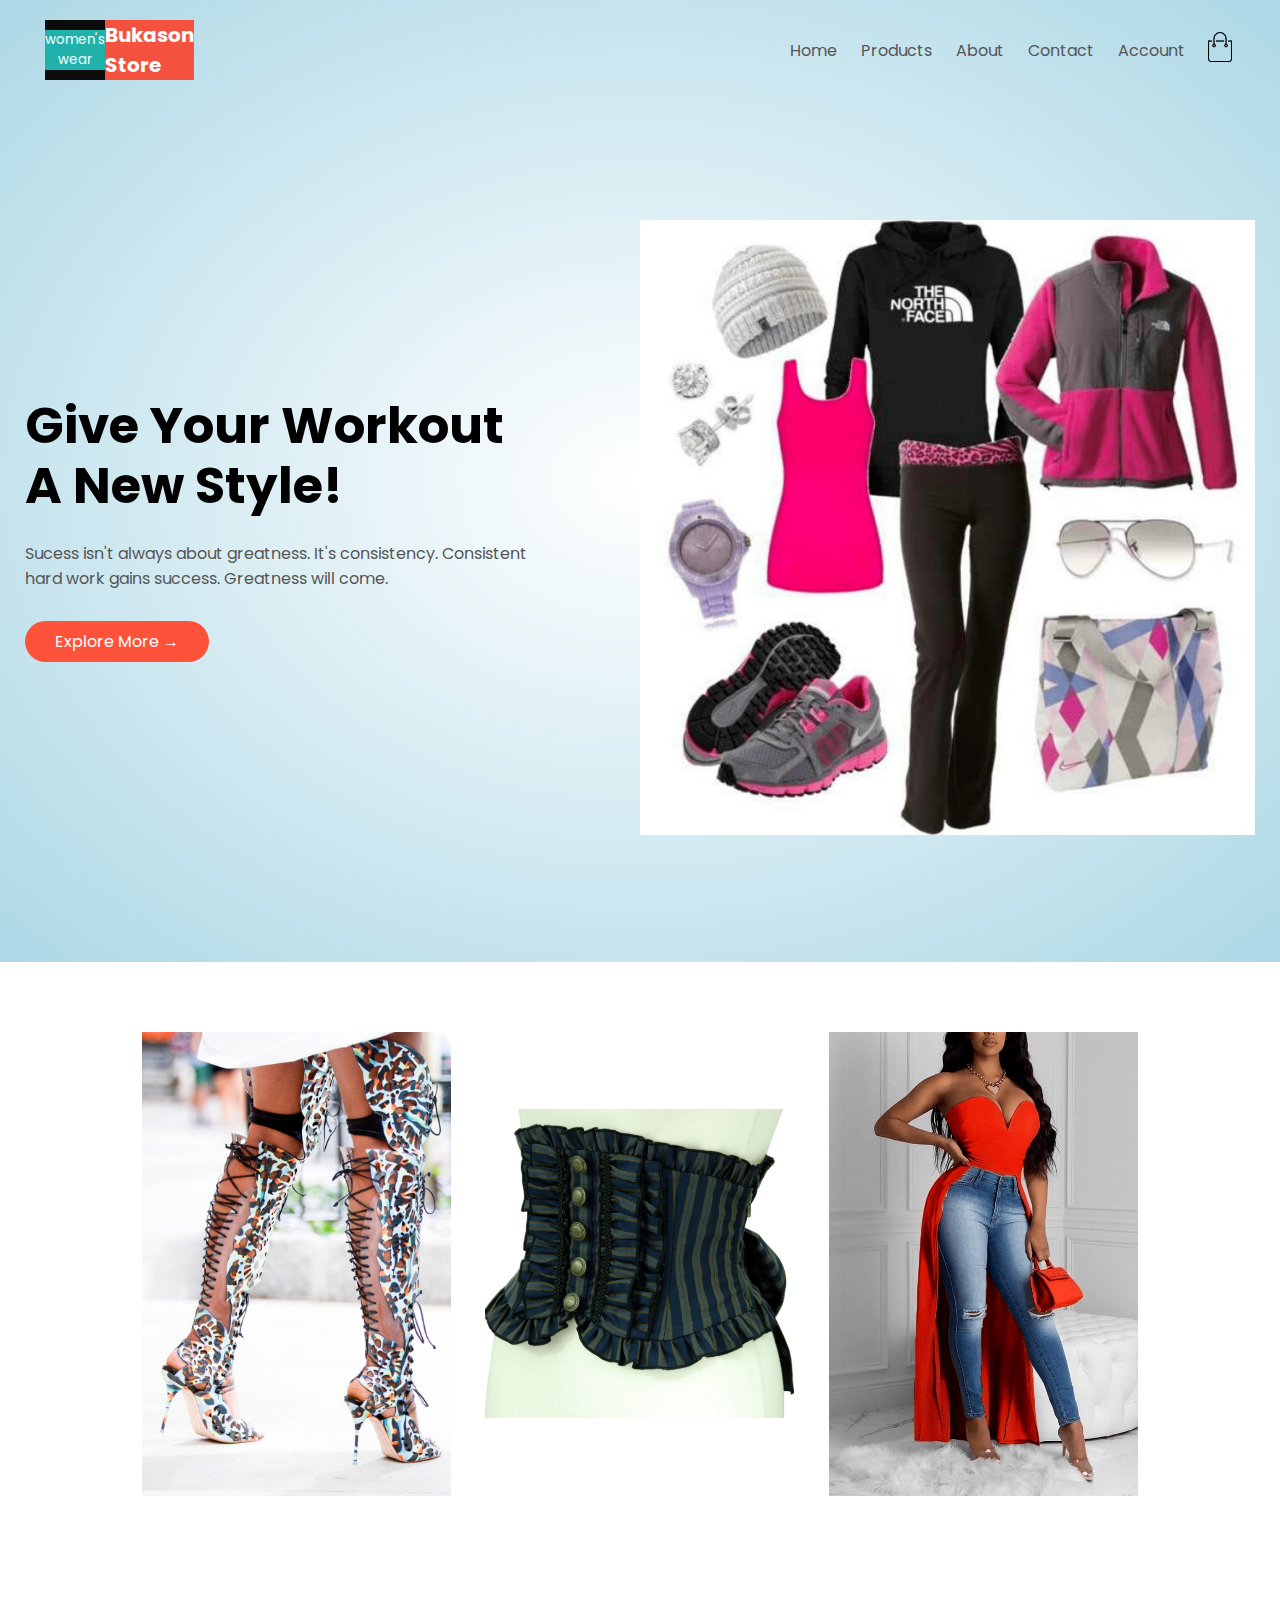
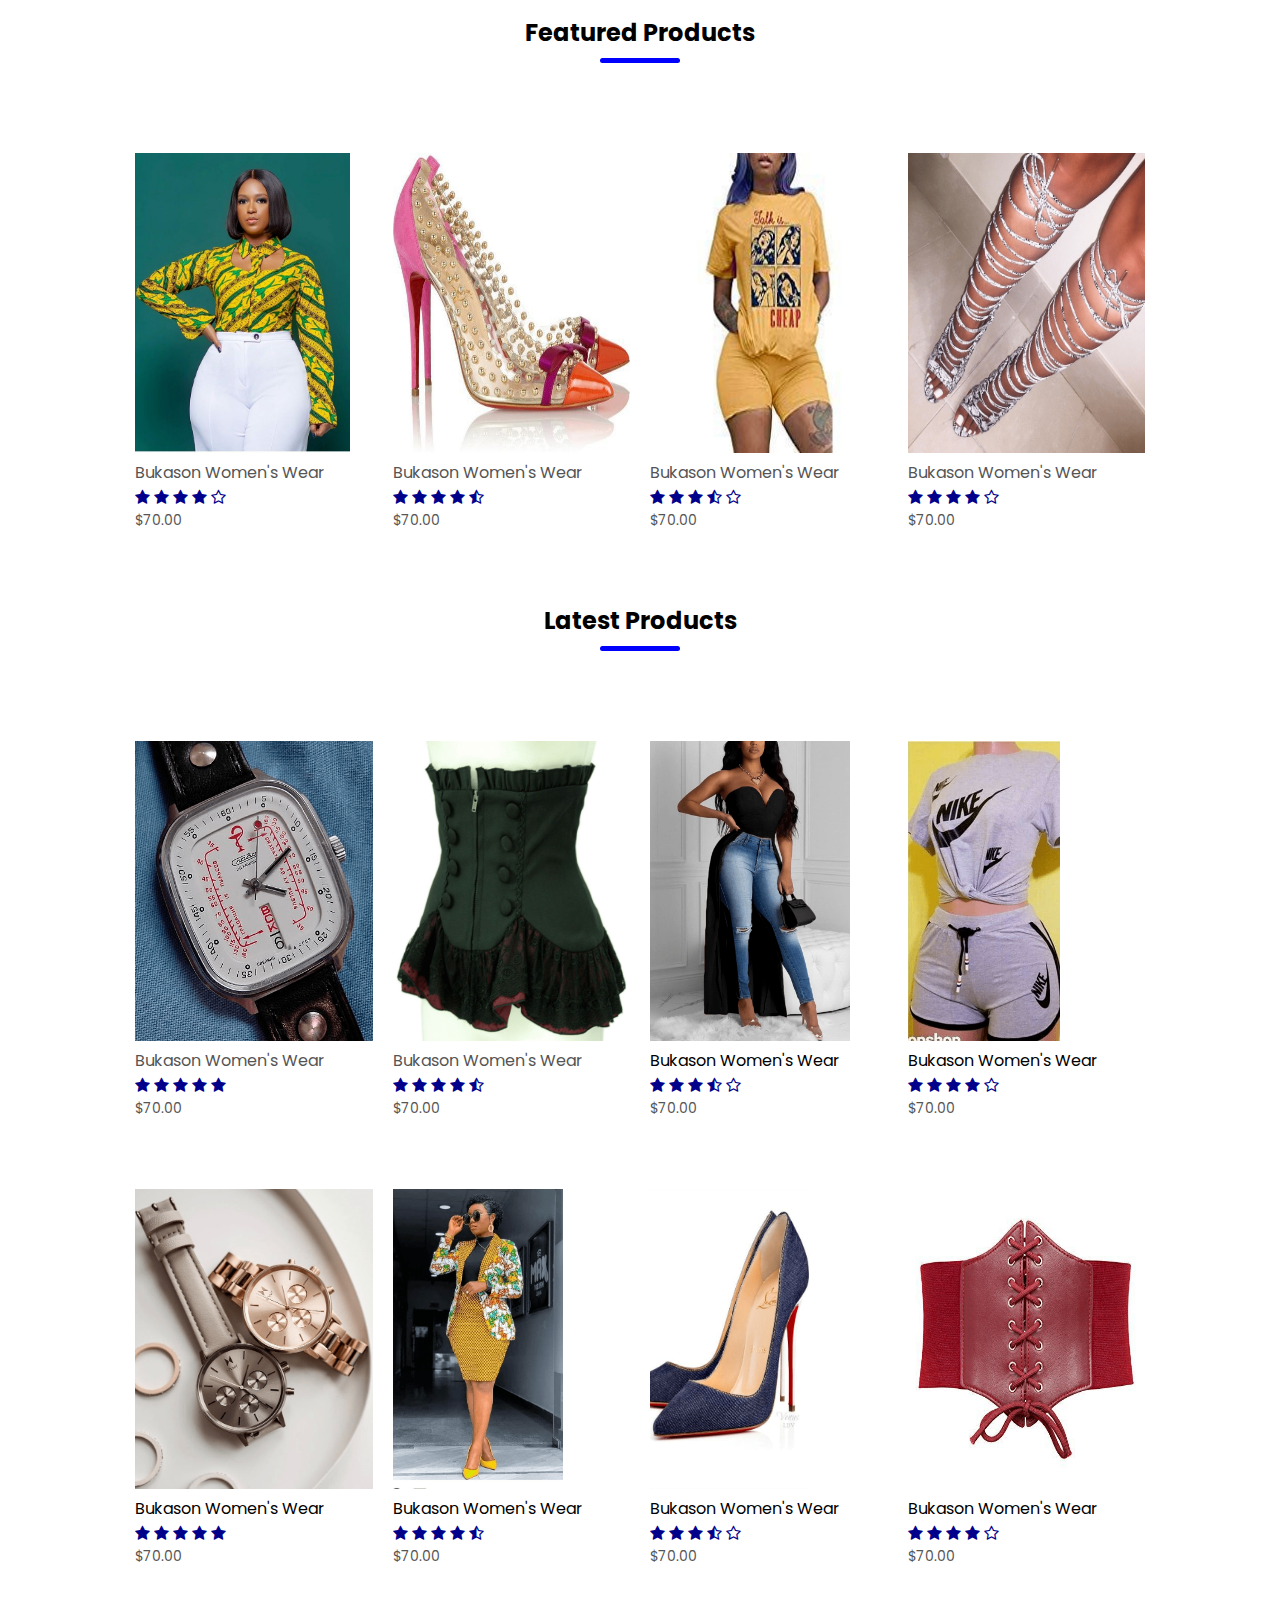
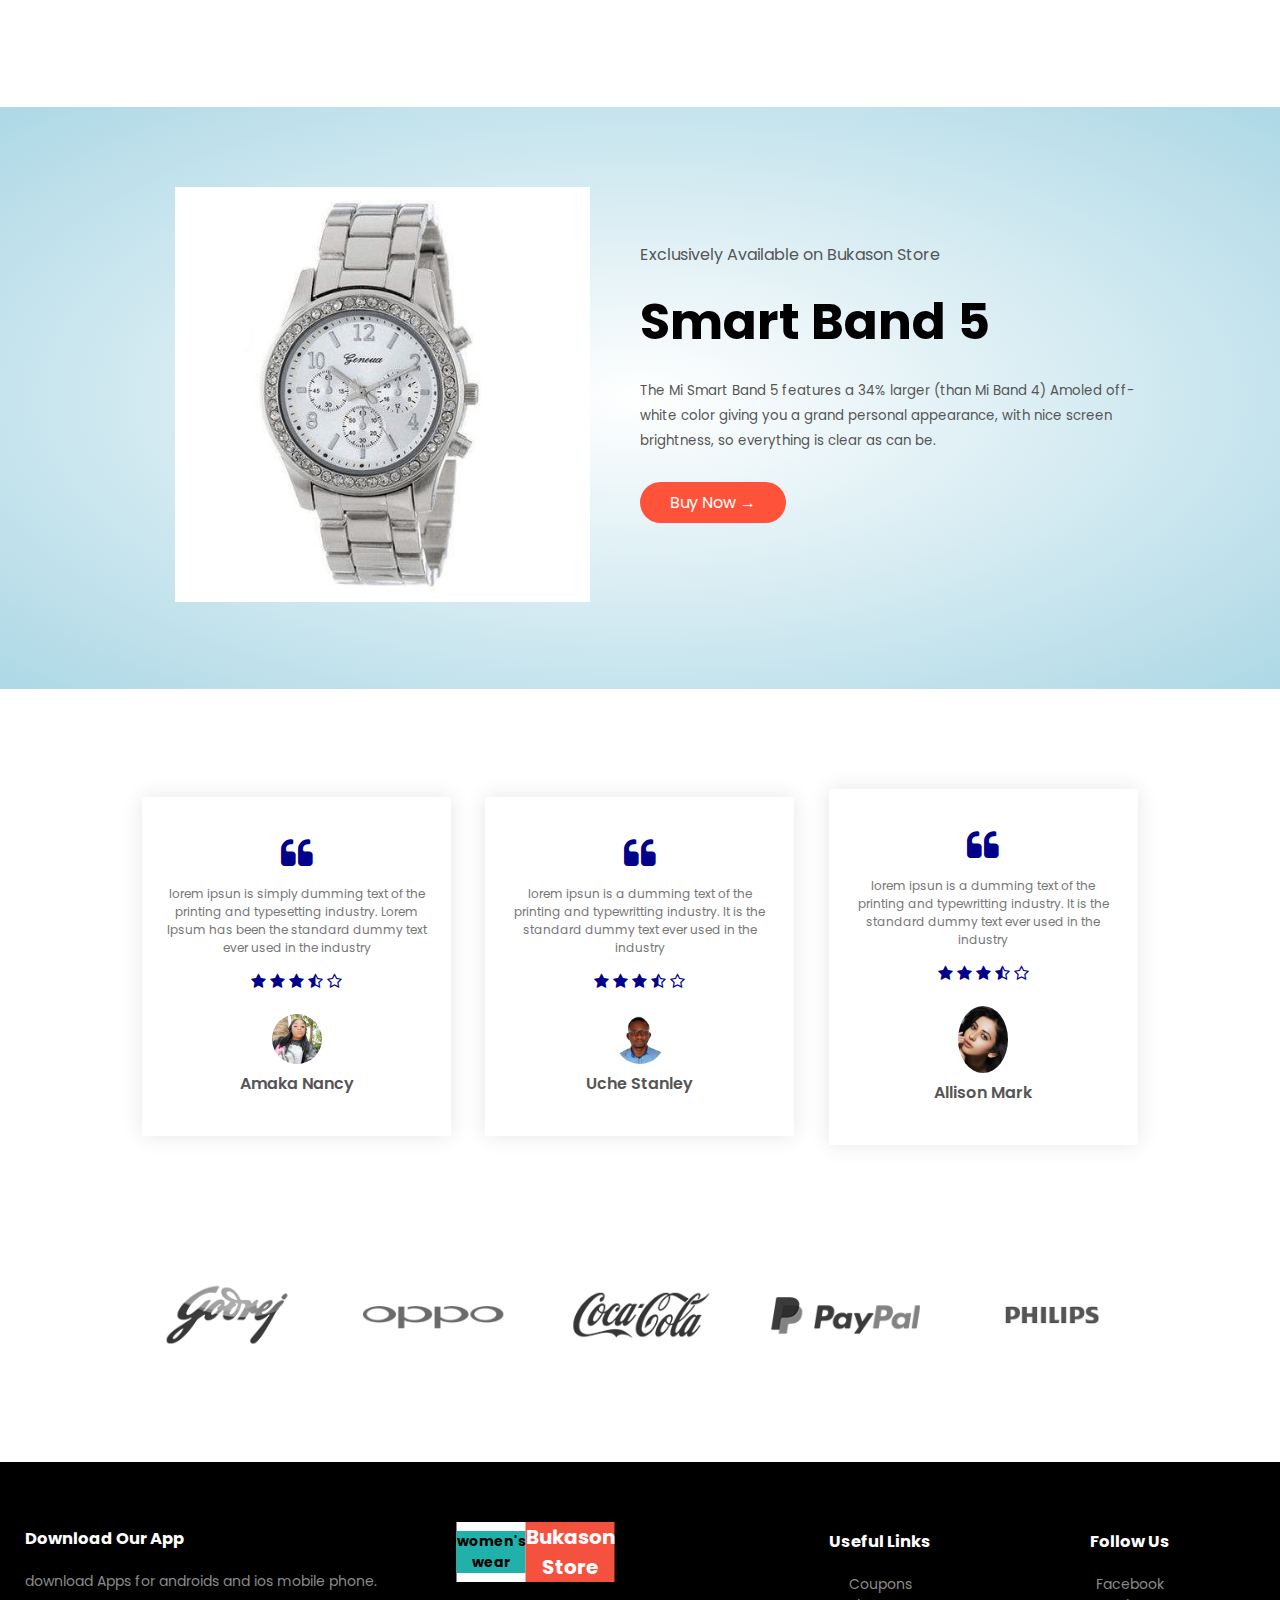
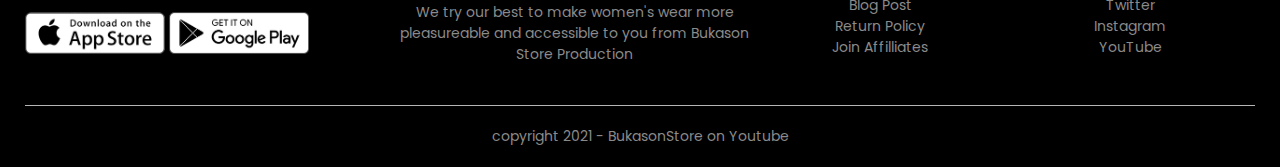
<file: index.html>
<!DOCTYPE html>
<html lang="en">

<head>
    <meta charset="UTF-8">
    <meta http-equiv="X-UA-Compatible" content="IE=edge">
    <meta name="viewport" content="width=, initial-scale=1.0">
    <title>BukasonStore for Women Wears</title>
    <link rel="stylesheet" href="style.css">
    <link href="https://fonts.googleapis.com/css2?family=Poppins:wght@300;400;500;600;700&display=swap"
        rel="stylesheet">
    <link rel="stylesheet" href="https://stackpath.bootstrapcdn.com/font-awesome/4.7.0/css/font-awesome.min.css">
</head>

<body>
    <div class="header">
        <div class="container">
            <div class="navbar">
                <a href="./index.html">
                    <div class="logo-name">
                        <small>women's<br>wear</small>
                        <h2>Bukason<br>Store</h2>
                    </div>
                </a>

                <nav>
                    <ul id="MenuItems">
                        <li><a href="./index.html">Home</a></li>
                        <li><a href="./product.html">Products</a></li>
                        <li><a href="">About</a></li>
                        <li><a href="">Contact</a></li>
                        <li><a href="./account.html">Account</a></li>
                    </ul>
                </nav>
                <a href="./cart.html"><img src="./images/cart.png" height="30px" width="30px"></a>
                <img src="./images/menu.png" class="menu-icon" onclick="menutoggle()">
            </div>
            <div class="row">
                <div class="col-2">
                    <h1>Give Your Workout<br>A New Style!</h1>
                    <p>Sucess isn't always about greatness. It's consistency. Consistent<br>hard work gains success.
                        Greatness will come.</p>
                    <a href="" class="btn">Explore More &#8594;</a>
                </div>
                <div class="col-2">
                    <img src="./images/image 1.png">
                </div>
            </div>
        </div>
    </div>

    <!---------------- Categories------------->
    <div class="category">
        <div class="small-container">
            <div class="row">
                <div class="col-3">
                    <img src="./images/category-1.png">
                </div>
                <div class="col-3">
                    <img src="./images/category-2.png">
                </div>
                <div class="col-3">
                    <img src="./images/category-3.png">
                </div>
            </div>
        </div>
    </div>

    <!-------------- Featured Product ---------->
    <div class="featured">
        <div class="small-container">
            <h2 class="title">Featured Products</h2>
            <div class="row">
                <div class="col-4">
                    <a href="./product-detail.html"><img src="./images/product-1.png"></a>
                    <a href="./product-detail.html">
                        <h4>Bukason Women's Wear</h4>
                    </a>
                    <div class="ratings">
                        <i class="fa fa-star"></i>
                        <i class="fa fa-star"></i>
                        <i class="fa fa-star"></i>
                        <i class="fa fa-star"></i>
                        <i class="fa fa-star-o"></i>
                    </div>
                    <p>$70.00</p>
                </div>
                <div class="col-4">
                    <a href="./product-detail-2.html"><img src="./images/product-2.png"></a>
                    <a href="./product-detail-2.html">
                        <h4>Bukason Women's Wear</h4>
                    </a>
                    <div class="ratings">
                        <i class="fa fa-star"></i>
                        <i class="fa fa-star"></i>
                        <i class="fa fa-star"></i>
                        <i class="fa fa-star"></i>
                        <i class="fa fa-star-half-o"></i>
                    </div>
                    <p>$70.00</p>
                </div>
                <div class="col-4">
                    <a href="./product-detail-3.html"><img src="./images/product-3.png"></a>
                    <a href="./product-detail-3.html">
                        <h4>Bukason Women's Wear</h4>
                    </a>
                    <div class="ratings">
                        <i class="fa fa-star"></i>
                        <i class="fa fa-star"></i>
                        <i class="fa fa-star"></i>
                        <i class="fa fa-star-half-o"></i>
                        <i class="fa fa-star-o"></i>
                    </div>
                    <p>$70.00</p>
                </div>
                <div class="col-4">
                    <a href="./product-details-4.html"><img src="./images/product-4.png"></a>
                    <a href="./product-details-4.html">
                        <h4>Bukason Women's Wear</h4>
                    </a>
                    <div class="ratings">
                        <i class="fa fa-star"></i>
                        <i class="fa fa-star"></i>
                        <i class="fa fa-star"></i>
                        <i class="fa fa-star"></i>
                        <i class="fa fa-star-o"></i>
                    </div>
                    <p>$70.00</p>
                </div>
            </div>
            <h2 class="title">Latest Products</h2>
            <div class="row">
                <div class="col-4">
                    <a href="./product-detial-5.html"><img src="./images/product-5.png"></a>
                    <a href="./product-detial-5.html">
                        <h4>Bukason Women's Wear</h4>
                    </a>
                    <div class="ratings">
                        <i class="fa fa-star"></i>
                        <i class="fa fa-star"></i>
                        <i class="fa fa-star"></i>
                        <i class="fa fa-star"></i>
                        <i class="fa fa-star"></i>
                    </div>
                    <p>$70.00</p>
                </div>
                <div class="col-4">
                    <a href="./product-detail-6.html"><img src="./images/product-6.png"></a>
                    <a href="./product-detail-6.html">
                        <h4>Bukason Women's Wear</h4>
                    </a>
                    <div class="ratings">
                        <i class="fa fa-star"></i>
                        <i class="fa fa-star"></i>
                        <i class="fa fa-star"></i>
                        <i class="fa fa-star"></i>
                        <i class="fa fa-star-half-o"></i>
                    </div>
                    <p>$70.00</p>
                </div>
                <div class="col-4">
                    <img src="./images/product-7.png">
                    <h4>Bukason Women's Wear</h4>
                    <div class="ratings">
                        <i class="fa fa-star"></i>
                        <i class="fa fa-star"></i>
                        <i class="fa fa-star"></i>
                        <i class="fa fa-star-half-o"></i>
                        <i class="fa fa-star-o"></i>
                    </div>
                    <p>$70.00</p>
                </div>
                <div class="col-4">
                    <img src="./images/product-8.png">
                    <h4>Bukason Women's Wear</h4>
                    <div class="ratings">
                        <i class="fa fa-star"></i>
                        <i class="fa fa-star"></i>
                        <i class="fa fa-star"></i>
                        <i class="fa fa-star"></i>
                        <i class="fa fa-star-o"></i>
                    </div>
                    <p>$70.00</p>
                </div>
            </div>
            <div class="row">
                <div class="col-4">
                    <img src="./images/product-9.png">
                    <h4>Bukason Women's Wear</h4>
                    <div class="ratings">
                        <i class="fa fa-star"></i>
                        <i class="fa fa-star"></i>
                        <i class="fa fa-star"></i>
                        <i class="fa fa-star"></i>
                        <i class="fa fa-star"></i>
                    </div>
                    <p>$70.00</p>
                </div>
                <div class="col-4">
                    <img src="./images/product-10.png">
                    <h4>Bukason Women's Wear</h4>
                    <div class="ratings">
                        <i class="fa fa-star"></i>
                        <i class="fa fa-star"></i>
                        <i class="fa fa-star"></i>
                        <i class="fa fa-star"></i>
                        <i class="fa fa-star-half-o"></i>
                    </div>
                    <p>$70.00</p>
                </div>
                <div class="col-4">
                    <img src="./images/product-11.png">
                    <h4>Bukason Women's Wear</h4>
                    <div class="ratings">
                        <i class="fa fa-star"></i>
                        <i class="fa fa-star"></i>
                        <i class="fa fa-star"></i>
                        <i class="fa fa-star-half-o"></i>
                        <i class="fa fa-star-o"></i>
                    </div>
                    <p>$70.00</p>
                </div>
                <div class="col-4">
                    <img src="./images/product-12.png">
                    <h4>Bukason Women's Wear</h4>
                    <div class="ratings">
                        <i class="fa fa-star"></i>
                        <i class="fa fa-star"></i>
                        <i class="fa fa-star"></i>
                        <i class="fa fa-star"></i>
                        <i class="fa fa-star-o"></i>
                    </div>
                    <p>$70.00</p>
                </div>
            </div>
        </div>
    </div>


    <!--------- offer ---------->
    <div class="offer">
        <div class="small-container">
            <div class="row">
                <div class="col-2">
                    <img src="./images/exclusive.png" class="offer-img">
                </div>
                <div class="col-2">
                    <p>Exclusively Available on Bukason Store</p>
                    <h1>Smart Band 5</h1>
                    <small>The Mi Smart Band 5 features a 34% larger (than Mi Band 4) Amoled off-white color giving you
                        a grand personal appearance, with nice screen brightness, so everything is clear as can
                        be.</small> <br>
                    <a href="" class="btn">Buy Now &#8594;</a>
                </div>
            </div>
        </div>
    </div>

    <!---------------- Testimonial --------------- -->
    <div class="testimonial">
        <div class="small-container">
            <div class="row">
                <div class="col-3">
                    <i class="fa fa-quote-left"></i>
                    <p>
                        lorem ipsun is simply dumming text of the printing and typesetting industry. Lorem Ipsum has
                        been the standard
                        dummy text ever used in the industry
                    </p>
                    <div class="ratings">
                        <i class="fa fa-star"></i>
                        <i class="fa fa-star"></i>
                        <i class="fa fa-star"></i>
                        <i class="fa fa-star-half-o"></i>
                        <i class="fa fa-star-o"></i>
                    </div>
                    <img src="./images/user-1.png">
                    <h3>Amaka Nancy</h3>
                </div>
                <div class="col-3">
                    <i class="fa fa-quote-left"></i>
                    <p>
                        lorem ipsun is a dumming text of the printing and typewritting industry. It is the standard
                        dummy text ever used in the industry
                    </p>
                    <div class="ratings">
                        <i class="fa fa-star"></i>
                        <i class="fa fa-star"></i>
                        <i class="fa fa-star"></i>
                        <i class="fa fa-star-half-o"></i>
                        <i class="fa fa-star-o"></i>
                    </div>
                    <img src="./images/user-2.jpg">
                    <h3>Uche Stanley</h3>
                </div>
                <div class="col-3">
                    <i class="fa fa-quote-left"></i>
                    <p>
                        lorem ipsun is a dumming text of the printing and typewritting industry. It is the standard
                        dummy text ever used in the industry
                    </p>
                    <div class="ratings">
                        <i class="fa fa-star"></i>
                        <i class="fa fa-star"></i>
                        <i class="fa fa-star"></i>
                        <i class="fa fa-star-half-o"></i>
                        <i class="fa fa-star-o"></i>
                    </div>
                    <img src="./images/user-3.png">
                    <h3>Allison Mark</h3>
                </div>
            </div>
        </div>
    </div>

    <!------------ brands  --------------->

    <div class="brands">
        <div class="small-container">
            <div class="row">
                <div class="col-5">
                    <img src="./images/logo-godrej.png">
                </div>
                <div class="col-5">
                    <img src="./images/logo-oppo.png">
                </div>
                <div class="col-5">
                    <img src="./images/logo-coca-cola.png">
                </div>
                <div class="col-5">
                    <img src="./images/logo-paypal.png">
                </div>
                <div class="col-5">
                    <img src="./images/logo-philips.png">
                </div>
            </div>
        </div>
    </div>

    <!-------------- footer  -------------->
    <div class="footer">
        <div class="container">
            <div class="row">
                <div class="footer-col-1">
                    <h3>Download Our App</h3>
                    <p>download Apps for androids and ios mobile phone.</p>
                    <div class="app-logo">
                        <img src="./images/app-store.png">
                        <img src="./images/play-store.png">
                    </div>
                </div>
                <div class="footer-col-2">
                    <div class="logo-name">
                        <small>women's<br>wear</small>
                        <h2>Bukason<br>Store</h2>
                    </div>
                    <p>We try our best to make women's wear more pleasureable and accessible to you from Bukason Store
                        Production</p>
                </div>
                <div class="footer-col-3">
                    <h3>Useful Links</h3>
                    <ul>
                        <li>Coupons</li>
                        <li>Blog Post</li>
                        <li>Return Policy</li>
                        <li>Join Affilliates</li>
                    </ul>
                </div>
                <div class="footer-col-4">
                    <h3>Follow Us</h3>
                    <ul>
                        <li>Facebook</li>
                        <li>Twitter</li>
                        <li>Instagram</li>
                        <li>YouTube</li>
                    </ul>
                </div>
            </div>
            <hr>
            <p class="copyright">copyright 2021 - BukasonStore on Youtube</p>
        </div>
    </div>
    <!------------- js for menu toggle ------------->
    <script>
        var MenuItems = document.getElementById("MenuItems");

        MenuItems.style.maxHeight = "0px";

        function menutoggle() {
            if (MenuItems.style.maxHeight == "0px") {
                MenuItems.style.maxHeight = "200px";
            }
            else {
                MenuItems.style.maxHeight = "0px";
            }
        }
    </script>
</body>

</html>
</file>
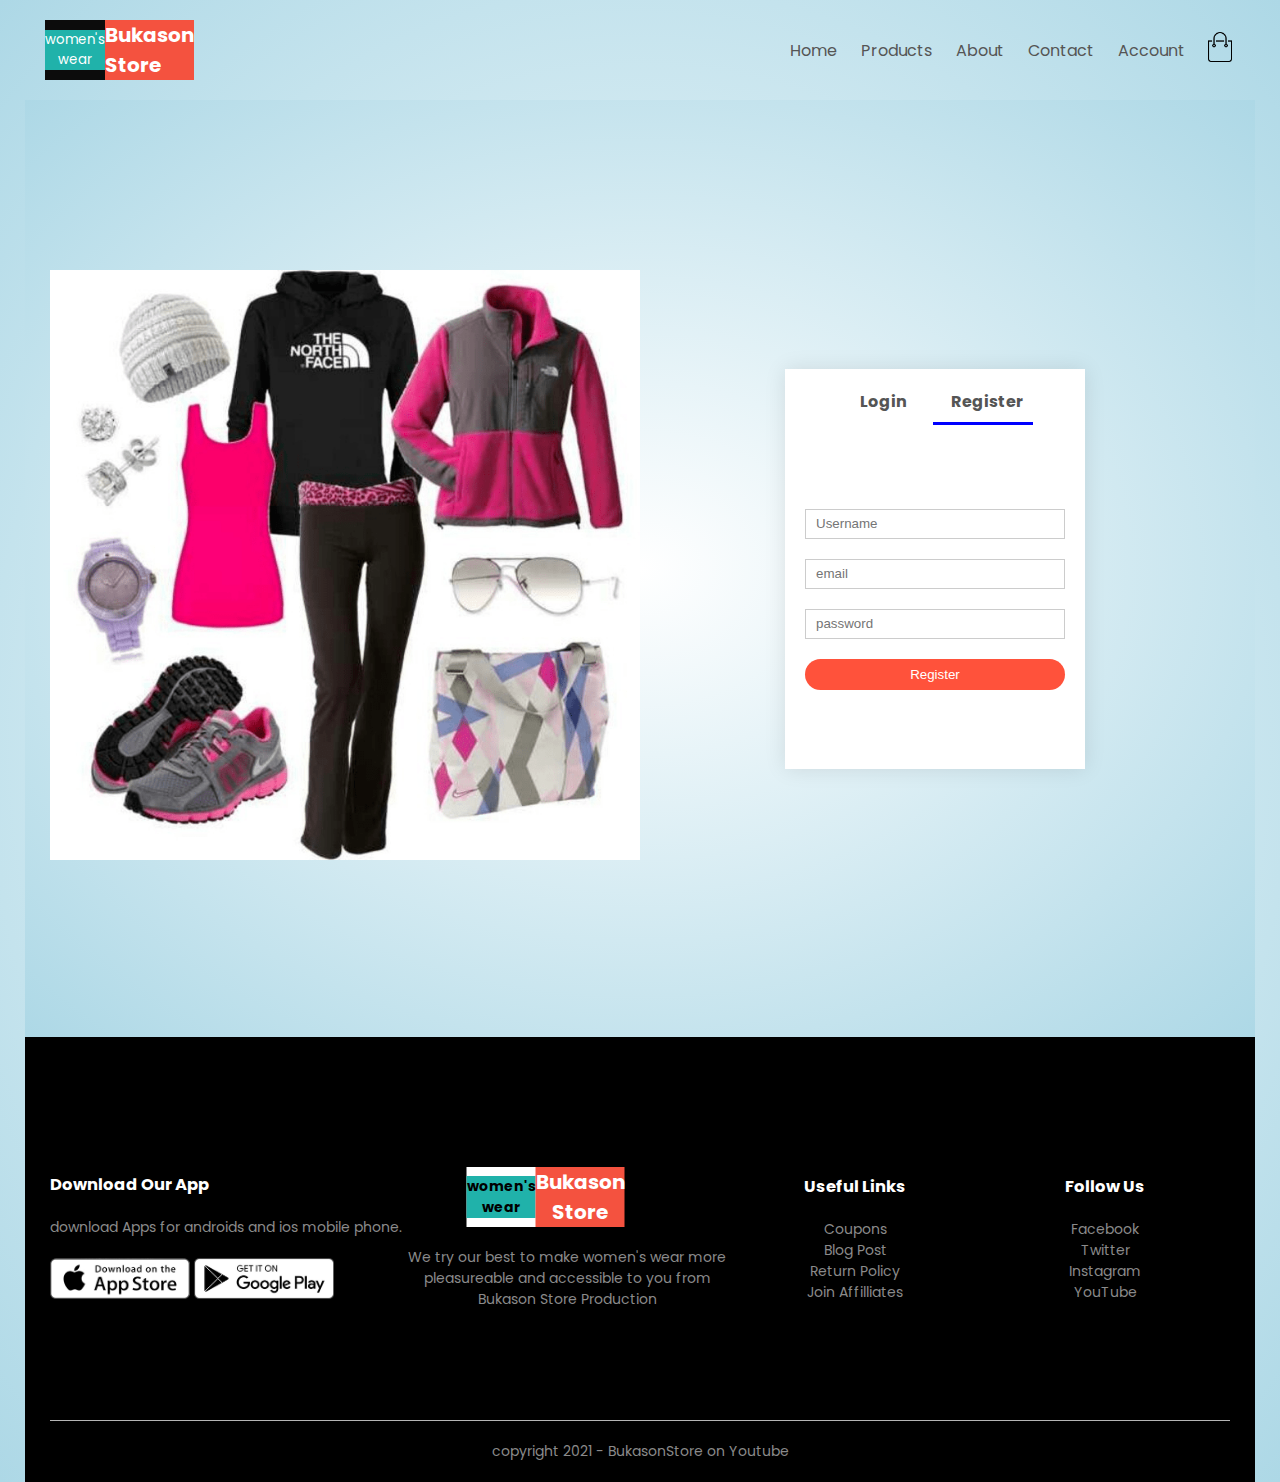
<file: account.html>
<!DOCTYPE html>
<html lang="en">

<head>
    <meta charset="UTF-8">
    <meta http-equiv="X-UA-Compatible" content="IE=edge">
    <meta name="viewport" content="width=, initial-scale=1.0">
    <title>Account page -- BukasonStore</title>
    <link rel="stylesheet" href="style.css">
    <link href="https://fonts.googleapis.com/css2?family=Poppins:wght@300;400;500;600;700&display=swap"
        rel="stylesheet">
    <link rel="stylesheet" href="https://stackpath.bootstrapcdn.com/font-awesome/4.7.0/css/font-awesome.min.css">
</head>

<body>
    <div class="header">
        <div class="container">
            <div class="navbar">
                <a href="./index.html">
                    <div class="logo-name">
                        <small>women's<br>wear</small>
                        <h2>Bukason<br>Store</h2>
                    </div>
                </a>

                <nav>
                    <ul id="MenuItems">
                        <li><a href="./index.html">Home</a></li>
                        <li><a href="./product.html">Products</a></li>
                        <li><a href="">About</a></li>
                        <li><a href="">Contact</a></li>
                        <li><a href="./account.html">Account</a></li>
                    </ul>
                </nav>
                <a href="./cart.html"><img src="./images/cart.png" height="30px" width="30px"></a>
                <img src="./images/menu.png" class="menu-icon" onclick="menutoggle()">
            </div>

            <!-------- account-page ------------>

            <div class="account-page">
                <div class="container">
                    <div class="row">
                        <div class="col-2">
                            <img src="./images/image 1.png" width="100%">
                        </div>

                        <div class="col-2">
                            <div class="form-container">
                                <div class="form-btn">
                                    <span onclick="login()">Login</span>
                                    <span onclick="register()">Register</span>
                                    <hr id="Indicator">
                                </div>

                                <form id="LoginForm">
                                    <input type="text" placeholder="Username">
                                    <input type="password" placeholder="password">
                                    <button type="submit" class="btn">Login</button>
                                    <a href="">Forgot password</a>
                                </form>

                                <form id="RegForm">
                                    <input type="text" placeholder="Username">
                                    <input type="email" placeholder="email">
                                    <input type="password" placeholder="password">
                                    <button type="submit" class="btn">Register</button>
                                </form>
                            </div>
                        </div>
                    </div>
                </div>
            </div>



            <!-------------- footer  -------------->
            <div class="footer">
                <div class="container">
                    <div class="row">
                        <div class="footer-col-1">
                            <h3>Download Our App</h3>
                            <p>download Apps for androids and ios mobile phone.</p>
                            <div class="app-logo">
                                <img src="./images/app-store.png">
                                <img src="./images/play-store.png">
                            </div>
                        </div>
                        <div class="footer-col-2">
                            <div class="logo-name">
                                <small>women's<br>wear</small>
                                <h2>Bukason<br>Store</h2>
                            </div>
                            <p>We try our best to make women's wear more pleasureable and accessible to you from Bukason
                                Store
                                Production</p>
                        </div>
                        <div class="footer-col-3">
                            <h3>Useful Links</h3>
                            <ul>
                                <li>Coupons</li>
                                <li>Blog Post</li>
                                <li>Return Policy</li>
                                <li>Join Affilliates</li>
                            </ul>
                        </div>
                        <div class="footer-col-4">
                            <h3>Follow Us</h3>
                            <ul>
                                <li>Facebook</li>
                                <li>Twitter</li>
                                <li>Instagram</li>
                                <li>YouTube</li>
                            </ul>
                        </div>
                    </div>
                    <hr>
                    <p class="copyright">copyright 2021 - BukasonStore on Youtube</p>
                </div>
            </div>
            <!------------- js for menu toggle ------------->
            <script>
                var MenuItems = document.getElementById("MenuItems");

                MenuItems.style.maxHeight = "0px";

                function menutoggle() {
                    if (MenuItems.style.maxHeight == "0px") {
                        MenuItems.style.maxHeight = "200px";
                    }
                    else {
                        MenuItems.style.maxHeight = "0px";
                    }
                }
            </script>

            <!---------  js for toggle Form ----------->

            <script>

                var LoginForm = document.getElementById("LoginForm");
                var RegForm = document.getElementById("RegForm");
                var Indicator = document.getElementById("Indicator");

                function register() {

                    RegForm.style.transform = "translateX(0px)"
                    LoginForm.style.transform = "translateX(0px)"
                    Indicator.style.transform = "translateX(100px)"
                }
                function login() {

                    RegForm.style.transform = "translateX(300px)"
                    LoginForm.style.transform = "translateX(300px)"
                    Indicator.style.transform = "translateX(0px)"
                }
            </script>
</body>

</html>
</file>
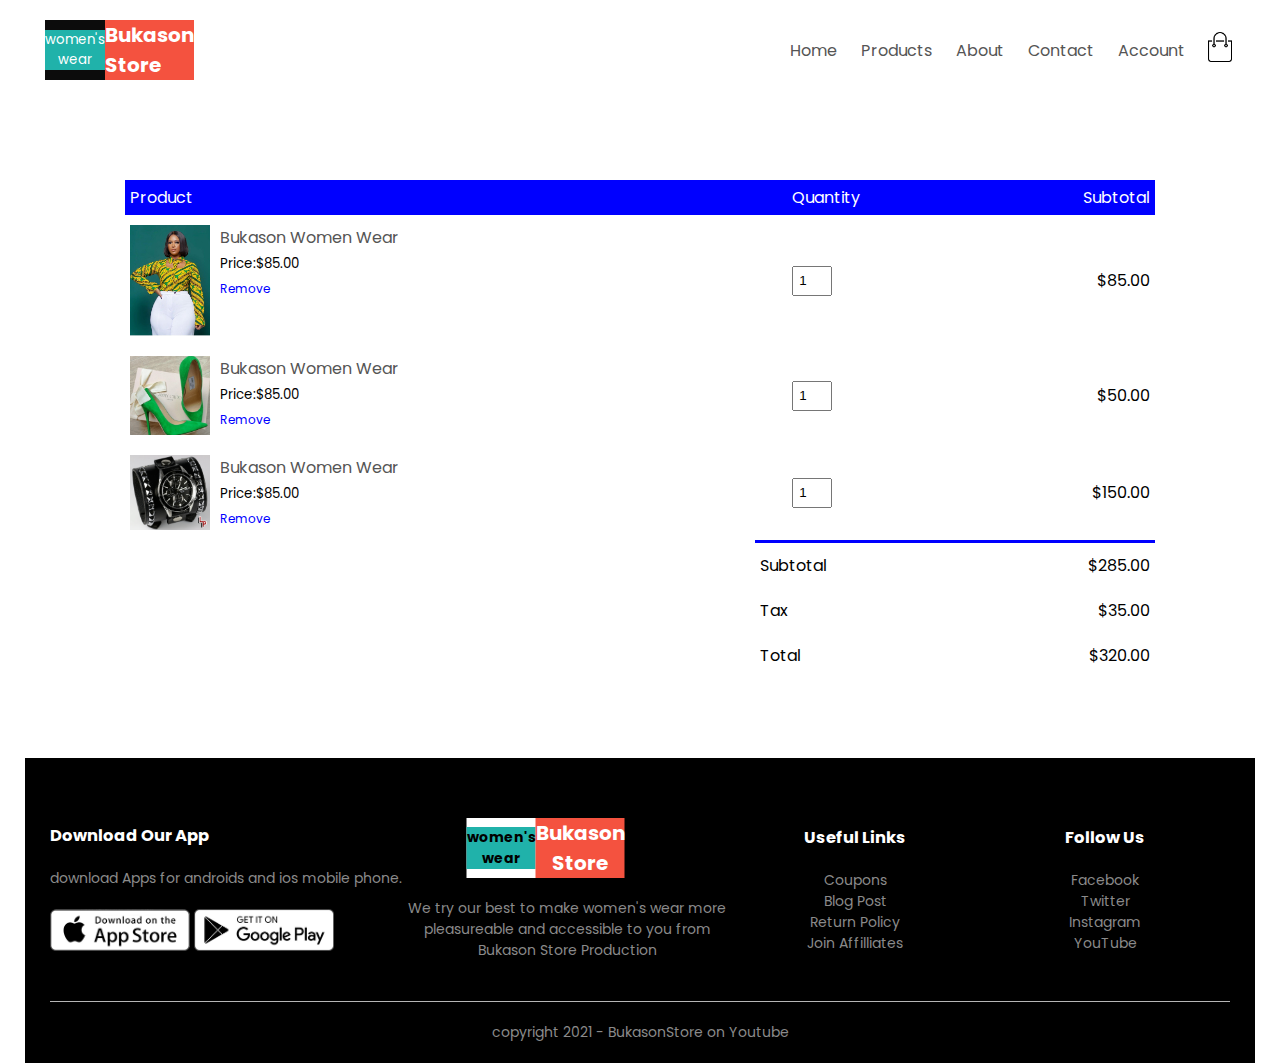
<file: cart.html>
<!DOCTYPE html>
<html lang="en">

<head>
    <meta charset="UTF-8">
    <meta http-equiv="X-UA-Compatible" content="IE=edge">
    <meta name="viewport" content="width=, initial-scale=1.0">
    <title>Add To Cart -- BukasonStore</title>
    <link rel="stylesheet" href="style.css">
    <link href="https://fonts.googleapis.com/css2?family=Poppins:wght@300;400;500;600;700&display=swap"
        rel="stylesheet">
    <link rel="stylesheet" href="https://stackpath.bootstrapcdn.com/font-awesome/4.7.0/css/font-awesome.min.css">
</head>

<div class="container">
    <div class="navbar">
        <a href="./index.html">
            <div class="logo-name">
                <small>women's<br>wear</small>
                <h2>Bukason<br>Store</h2>
            </div>
        </a>

        <nav>
            <ul id="MenuItems">
                <li><a href="./index.html">Home</a></li>
                <li><a href="./product.html">Products</a></li>
                <li><a href="">About</a></li>
                <li><a href="">Contact</a></li>
                <li><a href="./account.html">Account</a></li>
            </ul>
        </nav>
        <a href="./cart.html"><img src="./images/cart.png" height="30px" width="30px"></a>
        <img src="./images/menu.png" class="menu-icon" onclick="menutoggle()">
    </div>

    <!------ cart items details ------------->
    <div class="small-container cart-page">
        <table>
            <tr>
                <th>Product</th>
                <th>Quantity</th>
                <th>Subtotal</th>
            </tr>
            <tr>
                <td>
                    <div class="cart-info">
                        <img src="./images/buy-1.png">
                        <div>
                            <p>Bukason Women Wear</p>
                            <small>Price:$85.00</small>
                            <br>
                            <a href="">Remove</a>
                        </div>
                    </div>
                </td>
                <td><input type="number" value="1"></td>
                <td>$85.00</td>
            </tr>
            <tr>
                <td>
                    <div class="cart-info">
                        <img src="./images/buy-2.png">
                        <div>
                            <p>Bukason Women Wear</p>
                            <small>Price:$85.00</small>
                            <br>
                            <a href="">Remove</a>
                        </div>
                    </div>
                </td>
                <td><input type="number" value="1"></td>
                <td>$50.00</td>
            </tr>
            <tr>
                <td>
                    <div class="cart-info">
                        <img src="./images/buy-3.png">
                        <div>
                            <p>Bukason Women Wear</p>
                            <small>Price:$85.00</small>
                            <br>
                            <a href="">Remove</a>
                        </div>
                    </div>
                </td>
                <td><input type="number" value="1"></td>
                <td>$150.00</td>
            </tr>
        </table>

        <div class="total-price">
            <table>
                <tr>
                    <td>Subtotal</td>
                    <td>$285.00</td>
                </tr>
                <tr>
                    <td>Tax</td>
                    <td>$35.00</td>
                </tr>
                <tr>
                    <td>Total</td>
                    <td>$320.00</td>
                </tr>
            </table>
        </div>
    </div>


    <!-------------- footer  -------------->
    <div class="footer">
        <div class="container">
            <div class="row">
                <div class="footer-col-1">
                    <h3>Download Our App</h3>
                    <p>download Apps for androids and ios mobile phone.</p>
                    <div class="app-logo">
                        <img src="./images/app-store.png">
                        <img src="./images/play-store.png">
                    </div>
                </div>
                <div class="footer-col-2">
                    <div class="logo-name">
                        <small>women's<br>wear</small>
                        <h2>Bukason<br>Store</h2>
                    </div>
                    <p>We try our best to make women's wear more pleasureable and accessible to you from Bukason
                        Store
                        Production</p>
                </div>
                <div class="footer-col-3">
                    <h3>Useful Links</h3>
                    <ul>
                        <li>Coupons</li>
                        <li>Blog Post</li>
                        <li>Return Policy</li>
                        <li>Join Affilliates</li>
                    </ul>
                </div>
                <div class="footer-col-4">
                    <h3>Follow Us</h3>
                    <ul>
                        <li>Facebook</li>
                        <li>Twitter</li>
                        <li>Instagram</li>
                        <li>YouTube</li>
                    </ul>
                </div>
            </div>
            <hr>
            <p class="copyright">copyright 2021 - BukasonStore on Youtube</p>
        </div>
    </div>
    <!------------- js for menu toggle ------------->
    <script>
        var MenuItems = document.getElementById("MenuItems");

        MenuItems.style.maxHeight = "0px";

        function menutoggle() {
            if (MenuItems.style.maxHeight == "0px") {
                MenuItems.style.maxHeight = "200px";
            }
            else {
                MenuItems.style.maxHeight = "0px";
            }
        }
    </script>


    </body>

</html>
</file>
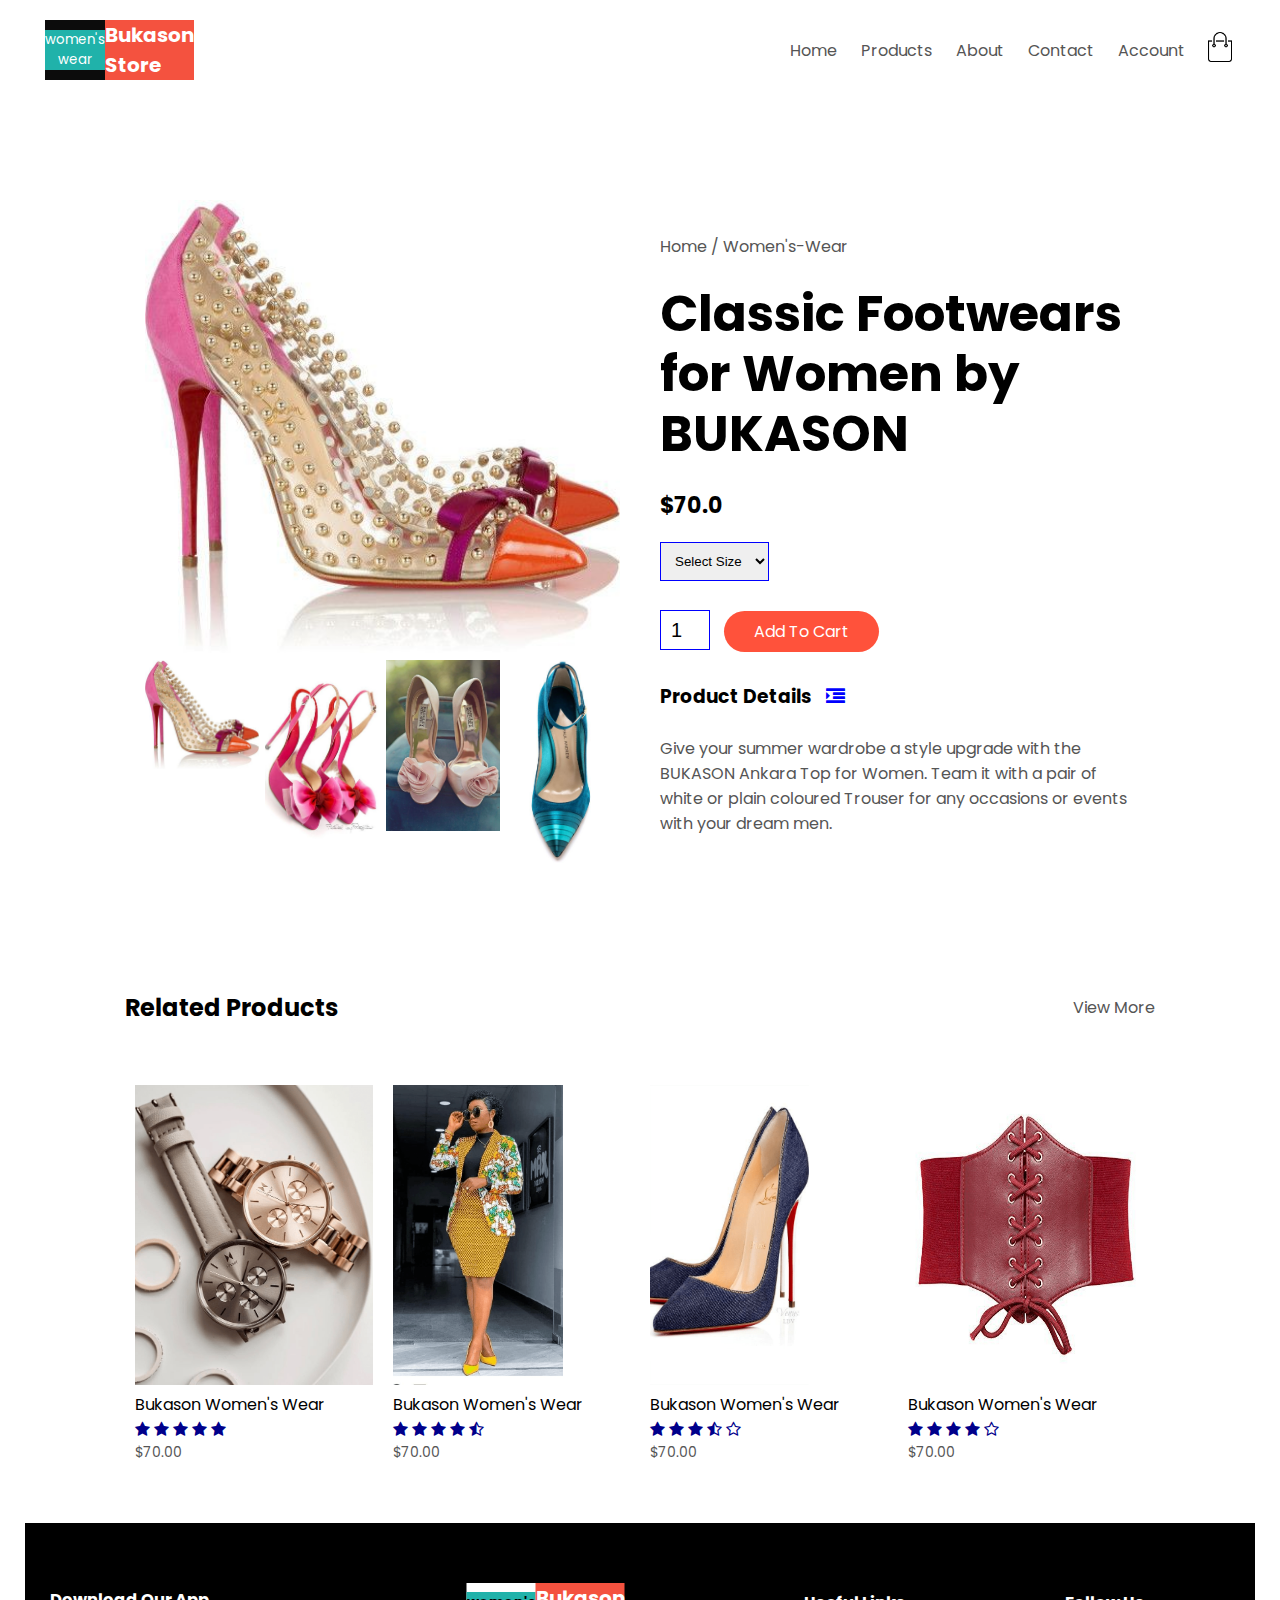
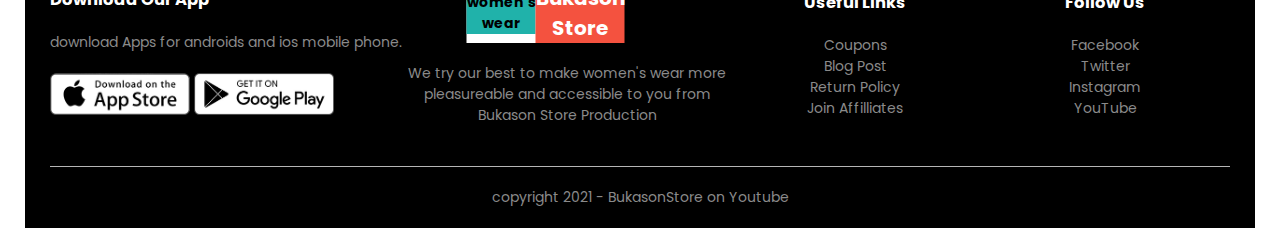
<file: product-detail-2.html>
<!DOCTYPE html>
<html lang="en">

<head>
    <meta charset="UTF-8">
    <meta http-equiv="X-UA-Compatible" content="IE=edge">
    <meta name="viewport" content="width=, initial-scale=1.0">
    <title>Product-details -- BukasonStore</title>
    <link rel="stylesheet" href="style.css">
    <link href="https://fonts.googleapis.com/css2?family=Poppins:wght@300;400;500;600;700&display=swap"
        rel="stylesheet">
    <link rel="stylesheet" href="https://stackpath.bootstrapcdn.com/font-awesome/4.7.0/css/font-awesome.min.css">
</head>

<body>
    <div class="container">
        <div class="navbar">
            <a href="./index.html">
                <div class="logo-name">
                    <small>women's<br>wear</small>
                    <h2>Bukason<br>Store</h2>
                </div>
            </a>

            <nav>
                <ul id="MenuItems">
                    <li><a href="./index.html">Home</a></li>
                    <li><a href="./product.html">Products</a></li>
                    <li><a href="">About</a></li>
                    <li><a href="">Contact</a></li>
                    <li><a href="./account.html">Account</a></li>
                </ul>
            </nav>
            <a href="./cart.html"><img src="./images/cart.png" height="30px" width="30px"></a>
            <img src="./images/menu.png" class="menu-icon" onclick="menutoggle()">
        </div>

        <!-------- single products details -------->

        <div class="small-container single-product">
            <div class="row">
                <div class="col-2">
                    <img src="./images/gallerry-2.png" width="100%" id="ProductImg">

                    <div class="small-img-row">
                        <div class="small-img-col">
                            <img src="./images/gallerry-2.png" width="100%" class="small-img">
                        </div>
                        <div class="small-img-col">
                            <img src="./images/gallery-2a.png" width="100%" class="small-img">
                        </div>
                        <div class="small-img-col">
                            <img src="./images/gallery-2b.png" width="100%" class="small-img">
                        </div>
                        <div class="small-img-col">
                            <img src="./images/gallery-2c.png" width="100%" class="small-img">
                        </div>
                    </div>
                </div>
                <div class="col-2">
                    <p>Home / Women's-Wear</p>
                    <h1>Classic Footwears for Women by BUKASON</h1>
                    <h4>$70.0</h4>
                    <select>
                        <option>Select Size</option>
                        <option value="">XXL</option>
                        <option value="">XL</option>
                        <option value="">Large</option>
                        <option value="">Medium</option>
                        <option value="">Small</option>
                    </select>
                    <input type="number" value="1">
                    <a href="" class="btn">Add To Cart</a>

                    <h3>Product Details <i class="fa fa-indent"></i></h3>
                    <br>
                    <p>Give your summer wardrobe a style upgrade with the BUKASON Ankara Top for Women. Team it with
                        a pair
                        of white or plain coloured Trouser for any occasions or events with your dream men.
                    </p>
                </div>
            </div>
        </div>

        <!------------ title ------------->
        <div class="small-container">
            <div class="row row-2">
                <h2>Related Products</h2>
                <p>View More</p>
            </div>
        </div>

        <!----------  products  ----------->
        <div class="small-container">
            <div class="row">
                <div class="col-4">
                    <img src="./images/product-9.png">
                    <h4>Bukason Women's Wear</h4>
                    <div class="ratings">
                        <i class="fa fa-star"></i>
                        <i class="fa fa-star"></i>
                        <i class="fa fa-star"></i>
                        <i class="fa fa-star"></i>
                        <i class="fa fa-star"></i>
                    </div>
                    <p>$70.00</p>
                </div>
                <div class="col-4">
                    <img src="./images/product-10.png">
                    <h4>Bukason Women's Wear</h4>
                    <div class="ratings">
                        <i class="fa fa-star"></i>
                        <i class="fa fa-star"></i>
                        <i class="fa fa-star"></i>
                        <i class="fa fa-star"></i>
                        <i class="fa fa-star-half-o"></i>
                    </div>
                    <p>$70.00</p>
                </div>
                <div class="col-4">
                    <img src="./images/product-11.png">
                    <h4>Bukason Women's Wear</h4>
                    <div class="ratings">
                        <i class="fa fa-star"></i>
                        <i class="fa fa-star"></i>
                        <i class="fa fa-star"></i>
                        <i class="fa fa-star-half-o"></i>
                        <i class="fa fa-star-o"></i>
                    </div>
                    <p>$70.00</p>
                </div>
                <div class="col-4">
                    <img src="./images/product-12.png">
                    <h4>Bukason Women's Wear</h4>
                    <div class="ratings">
                        <i class="fa fa-star"></i>
                        <i class="fa fa-star"></i>
                        <i class="fa fa-star"></i>
                        <i class="fa fa-star"></i>
                        <i class="fa fa-star-o"></i>
                    </div>
                    <p>$70.00</p>
                </div>
            </div>
        </div>



        <!-------------- footer  -------------->
        <div class="footer">
            <div class="container">
                <div class="row">
                    <div class="footer-col-1">
                        <h3>Download Our App</h3>
                        <p>download Apps for androids and ios mobile phone.</p>
                        <div class="app-logo">
                            <img src="./images/app-store.png">
                            <img src="./images/play-store.png">
                        </div>
                    </div>
                    <div class="footer-col-2">
                        <div class="logo-name">
                            <small>women's<br>wear</small>
                            <h2>Bukason<br>Store</h2>
                        </div>
                        <p>We try our best to make women's wear more pleasureable and accessible to you from Bukason
                            Store
                            Production</p>
                    </div>
                    <div class="footer-col-3">
                        <h3>Useful Links</h3>
                        <ul>
                            <li>Coupons</li>
                            <li>Blog Post</li>
                            <li>Return Policy</li>
                            <li>Join Affilliates</li>
                        </ul>
                    </div>
                    <div class="footer-col-4">
                        <h3>Follow Us</h3>
                        <ul>
                            <li>Facebook</li>
                            <li>Twitter</li>
                            <li>Instagram</li>
                            <li>YouTube</li>
                        </ul>
                    </div>
                </div>
                <hr>
                <p class="copyright">copyright 2021 - BukasonStore on Youtube</p>
            </div>
        </div>
        <!------------- js for menu toggle ------------->
        <script>
            var MenuItems = document.getElementById("MenuItems");

            MenuItems.style.maxHeight = "0px";

            function menutoggle() {
                if (MenuItems.style.maxHeight == "0px") {
                    MenuItems.style.maxHeight = "200px";
                }
                else {
                    MenuItems.style.maxHeight = "0px";
                }
            }
        </script>

        <!---------- js for product gallery --------->
        <script>
            var ProductImg = document.getElementById("ProductImg");
            var SmallImg = document.getElementsByClassName("small-img");

            SmallImg[0].onclick = function () {
                ProductImg.src = SmallImg[0].src;
            }
            SmallImg[1].onclick = function () {
                ProductImg.src = SmallImg[1].src;
            }
            SmallImg[2].onclick = function () {
                ProductImg.src = SmallImg[2].src;
            }
            SmallImg[3].onclick = function () {
                ProductImg.src = SmallImg[3].src;
            }
        </script>
</body>

</html>
</file>
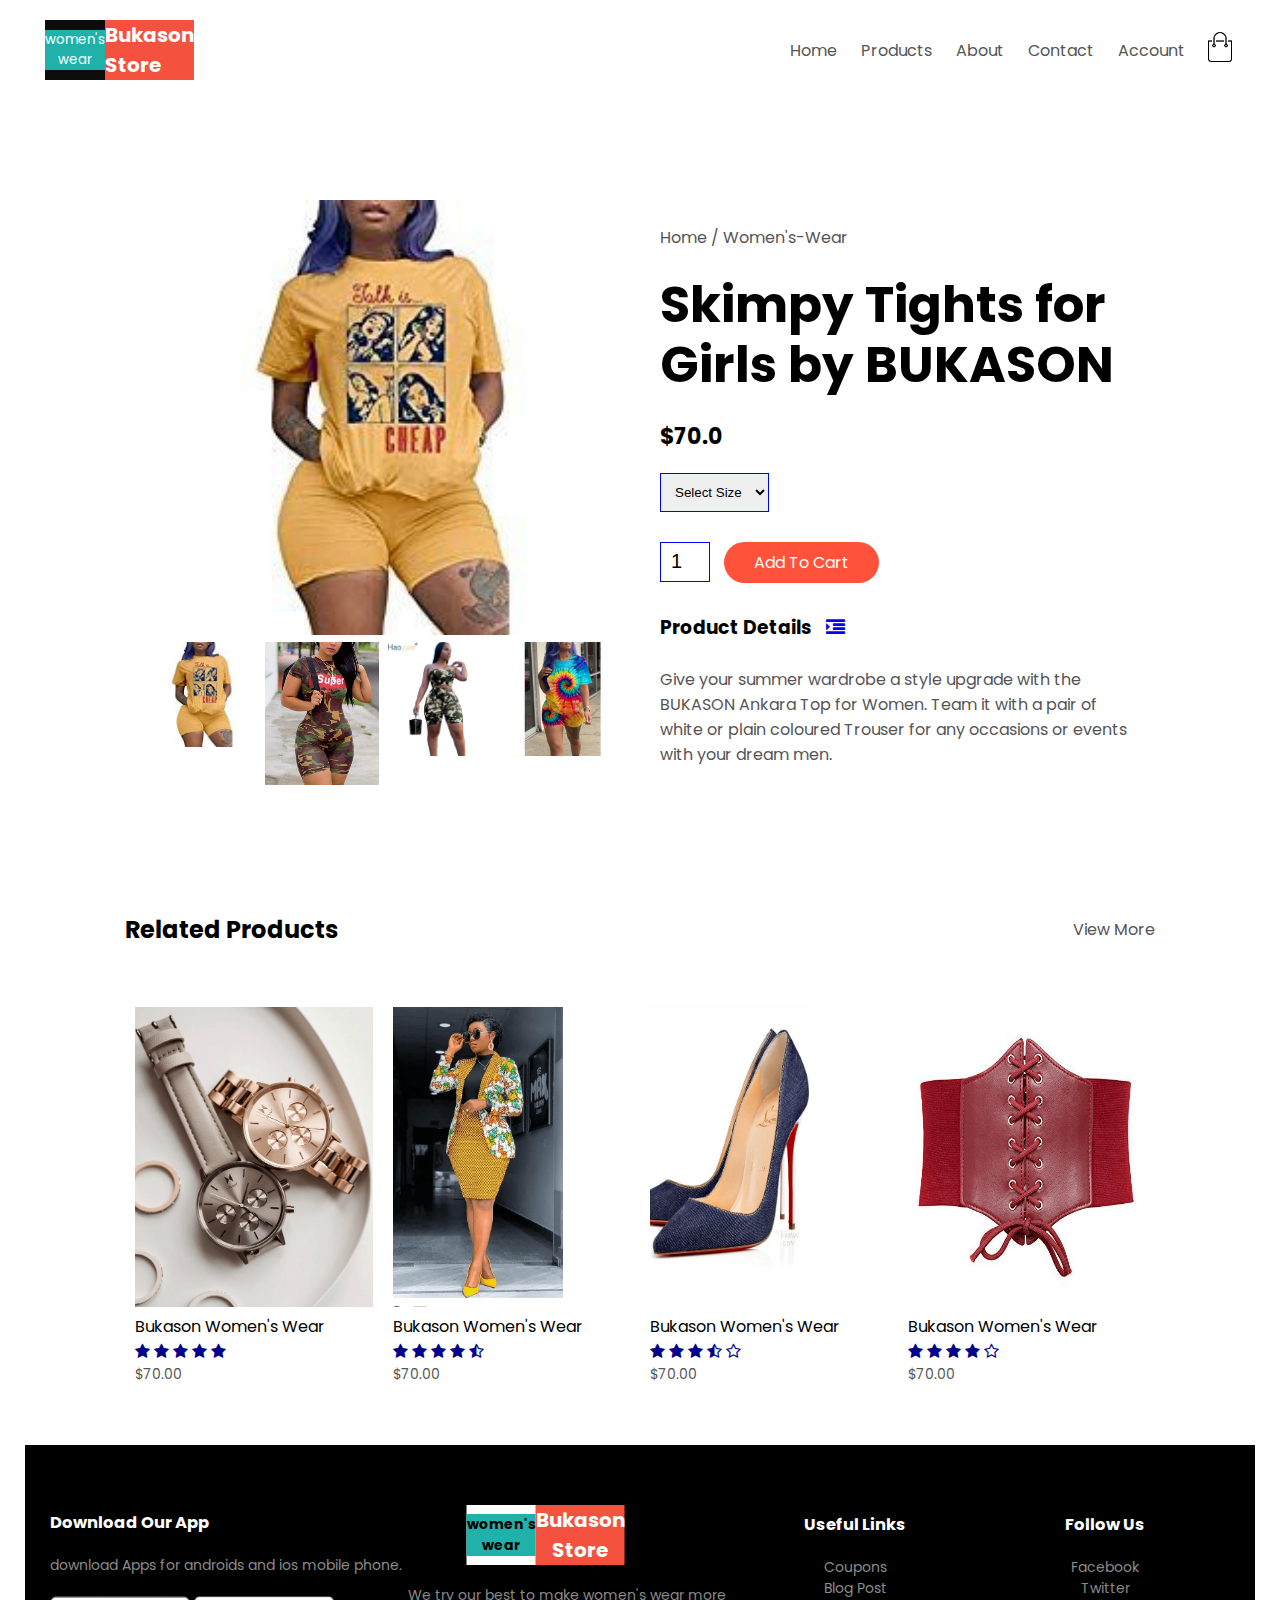
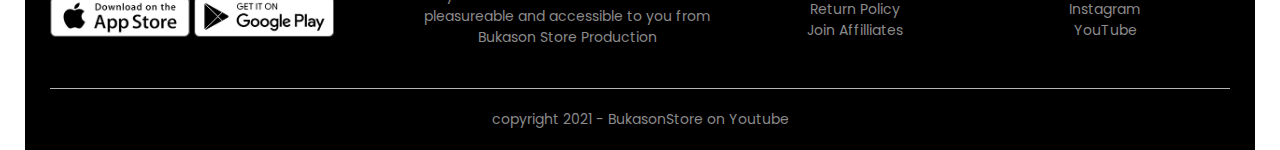
<file: product-detail-3.html>
<!DOCTYPE html>
<html lang="en">

<head>
    <meta charset="UTF-8">
    <meta http-equiv="X-UA-Compatible" content="IE=edge">
    <meta name="viewport" content="width=, initial-scale=1.0">
    <title>Product-details -- BukasonStore</title>
    <link rel="stylesheet" href="style.css">
    <link href="https://fonts.googleapis.com/css2?family=Poppins:wght@300;400;500;600;700&display=swap"
        rel="stylesheet">
    <link rel="stylesheet" href="https://stackpath.bootstrapcdn.com/font-awesome/4.7.0/css/font-awesome.min.css">
</head>

<body>
    <div class="container">
        <div class="navbar">
            <a href="./index.html">
                <div class="logo-name">
                    <small>women's<br>wear</small>
                    <h2>Bukason<br>Store</h2>
                </div>
            </a>

            <nav>
                <ul id="MenuItems">
                    <li><a href="./index.html">Home</a></li>
                    <li><a href="./product.html">Products</a></li>
                    <li><a href="">About</a></li>
                    <li><a href="">Contact</a></li>
                    <li><a href="./account.html">Account</a></li>
                </ul>
            </nav>
            <a href="./cart.html"><img src="./images/cart.png" height="30px" width="30px"></a>
            <img src="./images/menu.png" class="menu-icon" onclick="menutoggle()">
        </div>

        <!-------- single products details -------->

        <div class="small-container single-product">
            <div class="row">
                <div class="col-2">
                    <img src="./images/gallery-3.png" width="100%" id="ProductImg">

                    <div class="small-img-row">
                        <div class="small-img-col">
                            <img src="./images/gallery-3.png" width="100%" class="small-img">
                        </div>
                        <div class="small-img-col">
                            <img src="./images/gallery-3a.png" width="100%" class="small-img">
                        </div>
                        <div class="small-img-col">
                            <img src="./images/gallery-3b.png" width="100%" class="small-img">
                        </div>
                        <div class="small-img-col">
                            <img src="./images/gallery-3c.png" width="100%" class="small-img">
                        </div>
                    </div>
                </div>
                <div class="col-2">
                    <p>Home / Women's-Wear</p>
                    <h1>Skimpy Tights for Girls by BUKASON</h1>
                    <h4>$70.0</h4>
                    <select>
                        <option>Select Size</option>
                        <option value="">XXL</option>
                        <option value="">XL</option>
                        <option value="">Large</option>
                        <option value="">Medium</option>
                        <option value="">Small</option>
                    </select>
                    <input type="number" value="1">
                    <a href="" class="btn">Add To Cart</a>

                    <h3>Product Details <i class="fa fa-indent"></i></h3>
                    <br>
                    <p>Give your summer wardrobe a style upgrade with the BUKASON Ankara Top for Women. Team it with
                        a pair
                        of white or plain coloured Trouser for any occasions or events with your dream men.
                    </p>
                </div>
            </div>
        </div>

        <!------------ title ------------->
        <div class="small-container">
            <div class="row row-2">
                <h2>Related Products</h2>
                <p>View More</p>
            </div>
        </div>

        <!----------  products  ----------->
        <div class="small-container">
            <div class="row">
                <div class="col-4">
                    <img src="./images/product-9.png">
                    <h4>Bukason Women's Wear</h4>
                    <div class="ratings">
                        <i class="fa fa-star"></i>
                        <i class="fa fa-star"></i>
                        <i class="fa fa-star"></i>
                        <i class="fa fa-star"></i>
                        <i class="fa fa-star"></i>
                    </div>
                    <p>$70.00</p>
                </div>
                <div class="col-4">
                    <img src="./images/product-10.png">
                    <h4>Bukason Women's Wear</h4>
                    <div class="ratings">
                        <i class="fa fa-star"></i>
                        <i class="fa fa-star"></i>
                        <i class="fa fa-star"></i>
                        <i class="fa fa-star"></i>
                        <i class="fa fa-star-half-o"></i>
                    </div>
                    <p>$70.00</p>
                </div>
                <div class="col-4">
                    <img src="./images/product-11.png">
                    <h4>Bukason Women's Wear</h4>
                    <div class="ratings">
                        <i class="fa fa-star"></i>
                        <i class="fa fa-star"></i>
                        <i class="fa fa-star"></i>
                        <i class="fa fa-star-half-o"></i>
                        <i class="fa fa-star-o"></i>
                    </div>
                    <p>$70.00</p>
                </div>
                <div class="col-4">
                    <img src="./images/product-12.png">
                    <h4>Bukason Women's Wear</h4>
                    <div class="ratings">
                        <i class="fa fa-star"></i>
                        <i class="fa fa-star"></i>
                        <i class="fa fa-star"></i>
                        <i class="fa fa-star"></i>
                        <i class="fa fa-star-o"></i>
                    </div>
                    <p>$70.00</p>
                </div>
            </div>
        </div>



        <!-------------- footer  -------------->
        <div class="footer">
            <div class="container">
                <div class="row">
                    <div class="footer-col-1">
                        <h3>Download Our App</h3>
                        <p>download Apps for androids and ios mobile phone.</p>
                        <div class="app-logo">
                            <img src="./images/app-store.png">
                            <img src="./images/play-store.png">
                        </div>
                    </div>
                    <div class="footer-col-2">
                        <div class="logo-name">
                            <small>women's<br>wear</small>
                            <h2>Bukason<br>Store</h2>
                        </div>
                        <p>We try our best to make women's wear more pleasureable and accessible to you from Bukason
                            Store
                            Production</p>
                    </div>
                    <div class="footer-col-3">
                        <h3>Useful Links</h3>
                        <ul>
                            <li>Coupons</li>
                            <li>Blog Post</li>
                            <li>Return Policy</li>
                            <li>Join Affilliates</li>
                        </ul>
                    </div>
                    <div class="footer-col-4">
                        <h3>Follow Us</h3>
                        <ul>
                            <li>Facebook</li>
                            <li>Twitter</li>
                            <li>Instagram</li>
                            <li>YouTube</li>
                        </ul>
                    </div>
                </div>
                <hr>
                <p class="copyright">copyright 2021 - BukasonStore on Youtube</p>
            </div>
        </div>
        <!------------- js for menu toggle ------------->
        <script>
            var MenuItems = document.getElementById("MenuItems");

            MenuItems.style.maxHeight = "0px";

            function menutoggle() {
                if (MenuItems.style.maxHeight == "0px") {
                    MenuItems.style.maxHeight = "200px";
                }
                else {
                    MenuItems.style.maxHeight = "0px";
                }
            }
        </script>

        <!---------- js for product gallery --------->
        <script>
            var ProductImg = document.getElementById("ProductImg");
            var SmallImg = document.getElementsByClassName("small-img");

            SmallImg[0].onclick = function () {
                ProductImg.src = SmallImg[0].src;
            }
            SmallImg[1].onclick = function () {
                ProductImg.src = SmallImg[1].src;
            }
            SmallImg[2].onclick = function () {
                ProductImg.src = SmallImg[2].src;
            }
            SmallImg[3].onclick = function () {
                ProductImg.src = SmallImg[3].src;
            }
        </script>
</body>

</html>
</file>
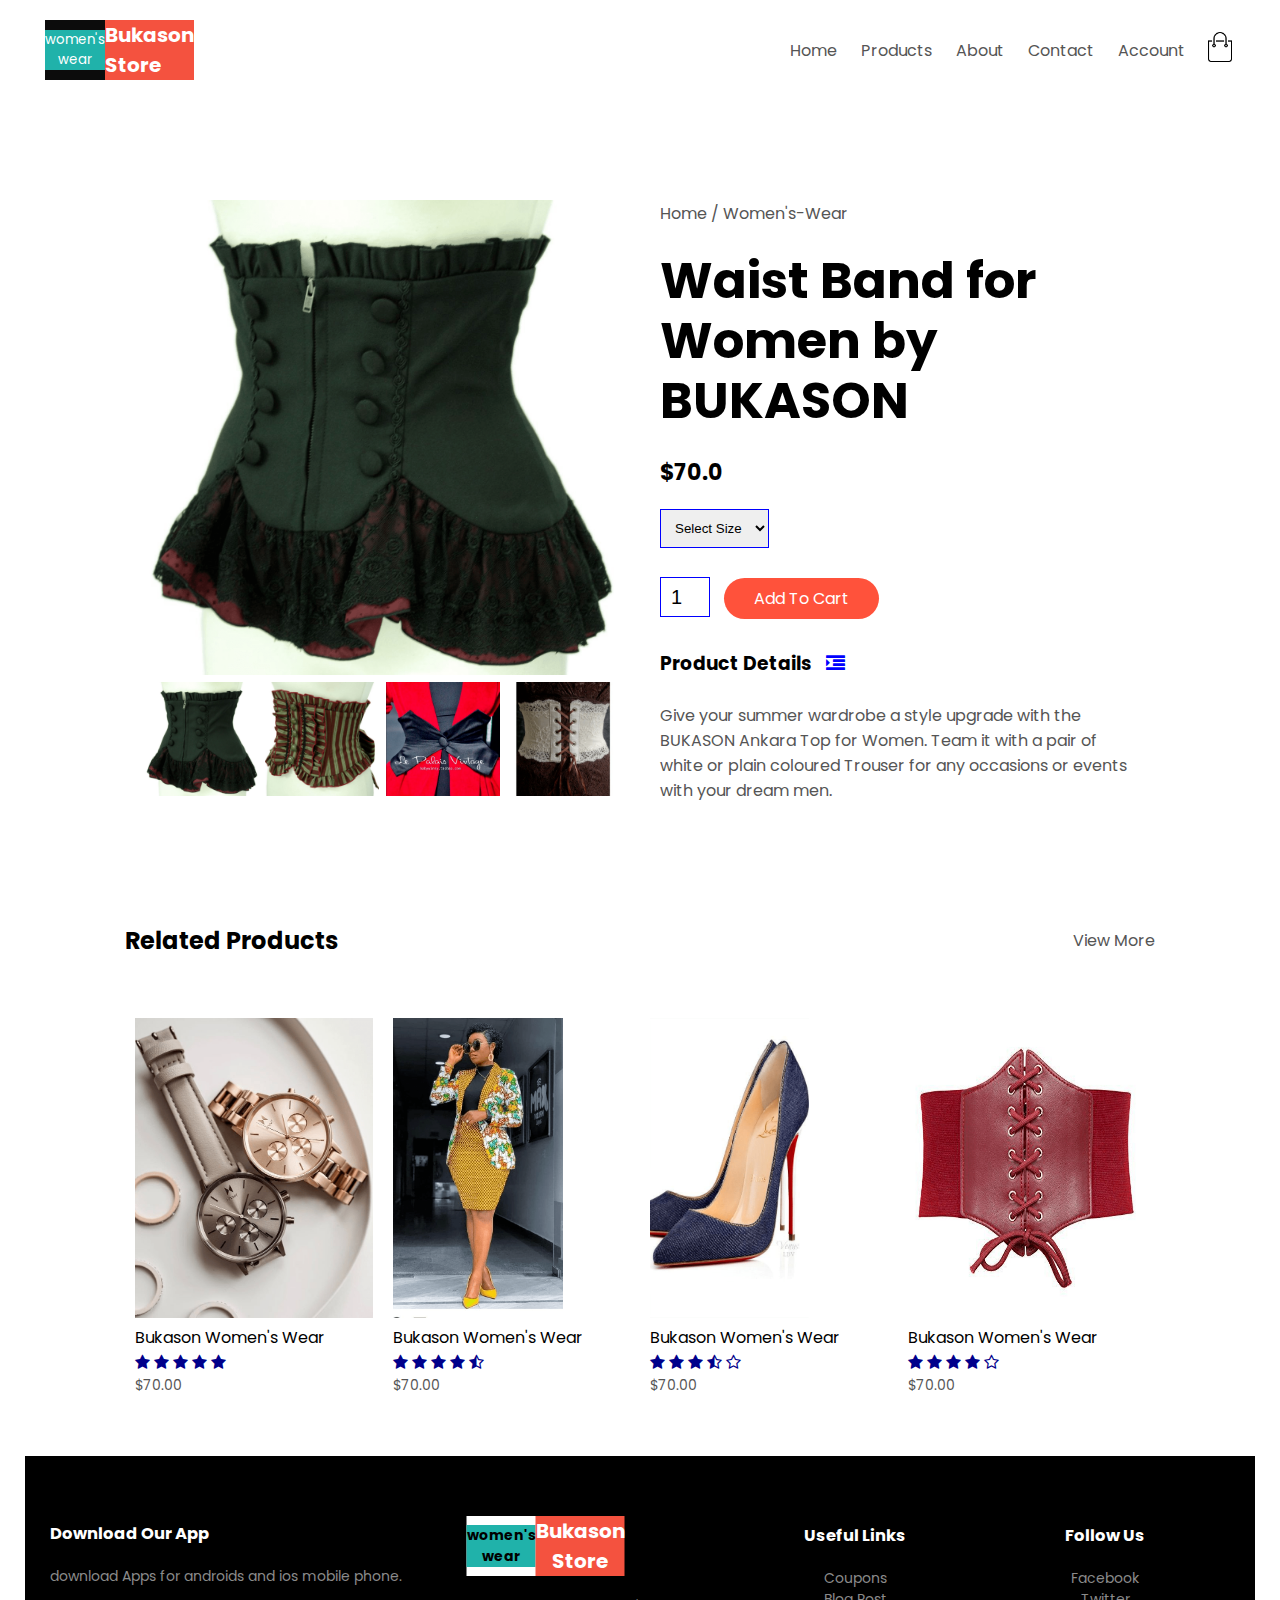
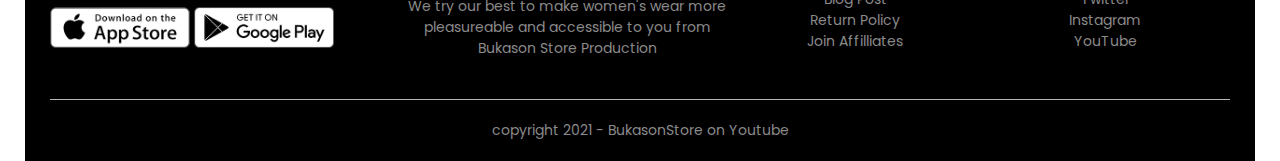
<file: product-detail-6.html>
<!DOCTYPE html>
<html lang="en">

<head>
    <meta charset="UTF-8">
    <meta http-equiv="X-UA-Compatible" content="IE=edge">
    <meta name="viewport" content="width=, initial-scale=1.0">
    <title>Product-details -- BukasonStore</title>
    <link rel="stylesheet" href="style.css">
    <link href="https://fonts.googleapis.com/css2?family=Poppins:wght@300;400;500;600;700&display=swap"
        rel="stylesheet">
    <link rel="stylesheet" href="https://stackpath.bootstrapcdn.com/font-awesome/4.7.0/css/font-awesome.min.css">
</head>

<body>
    <div class="container">
        <div class="navbar">
            <a href="./index.html">
                <div class="logo-name">
                    <small>women's<br>wear</small>
                    <h2>Bukason<br>Store</h2>
                </div>
            </a>

            <nav>
                <ul id="MenuItems">
                    <li><a href="./index.html">Home</a></li>
                    <li><a href="./product.html">Products</a></li>
                    <li><a href="">About</a></li>
                    <li><a href="">Contact</a></li>
                    <li><a href="./account.html">Account</a></li>
                </ul>
            </nav>
            <a href="./cart.html"><img src="./images/cart.png" height="30px" width="30px"></a>
            <img src="./images/menu.png" class="menu-icon" onclick="menutoggle()">
        </div>

        <!-------- single products details -------->

        <div class="small-container single-product">
            <div class="row">
                <div class="col-2">
                    <img src="./images/gallery-6.png" width="100%" id="ProductImg">

                    <div class="small-img-row">
                        <div class="small-img-col">
                            <img src="./images/gallery-6.png" width="100%" class="small-img">
                        </div>
                        <div class="small-img-col">
                            <img src="./images/gallery-6a.png" width="100%" class="small-img">
                        </div>
                        <div class="small-img-col">
                            <img src="./images/gallery-6b.png" width="100%" class="small-img">
                        </div>
                        <div class="small-img-col">
                            <img src="./images/gallery-6c.png" width="100%" class="small-img">
                        </div>
                    </div>
                </div>
                <div class="col-2">
                    <p>Home / Women's-Wear</p>
                    <h1>Waist Band for Women by BUKASON</h1>
                    <h4>$70.0</h4>
                    <select>
                        <option>Select Size</option>
                        <option value="">XXL</option>
                        <option value="">XL</option>
                        <option value="">Large</option>
                        <option value="">Medium</option>
                        <option value="">Small</option>
                    </select>
                    <input type="number" value="1">
                    <a href="" class="btn">Add To Cart</a>

                    <h3>Product Details <i class="fa fa-indent"></i></h3>
                    <br>
                    <p>Give your summer wardrobe a style upgrade with the BUKASON Ankara Top for Women. Team it with
                        a pair
                        of white or plain coloured Trouser for any occasions or events with your dream men.
                    </p>
                </div>
            </div>
        </div>

        <!------------ title ------------->
        <div class="small-container">
            <div class="row row-2">
                <h2>Related Products</h2>
                <p>View More</p>
            </div>
        </div>

        <!----------  products  ----------->
        <div class="small-container">
            <div class="row">
                <div class="col-4">
                    <img src="./images/product-9.png">
                    <h4>Bukason Women's Wear</h4>
                    <div class="ratings">
                        <i class="fa fa-star"></i>
                        <i class="fa fa-star"></i>
                        <i class="fa fa-star"></i>
                        <i class="fa fa-star"></i>
                        <i class="fa fa-star"></i>
                    </div>
                    <p>$70.00</p>
                </div>
                <div class="col-4">
                    <img src="./images/product-10.png">
                    <h4>Bukason Women's Wear</h4>
                    <div class="ratings">
                        <i class="fa fa-star"></i>
                        <i class="fa fa-star"></i>
                        <i class="fa fa-star"></i>
                        <i class="fa fa-star"></i>
                        <i class="fa fa-star-half-o"></i>
                    </div>
                    <p>$70.00</p>
                </div>
                <div class="col-4">
                    <img src="./images/product-11.png">
                    <h4>Bukason Women's Wear</h4>
                    <div class="ratings">
                        <i class="fa fa-star"></i>
                        <i class="fa fa-star"></i>
                        <i class="fa fa-star"></i>
                        <i class="fa fa-star-half-o"></i>
                        <i class="fa fa-star-o"></i>
                    </div>
                    <p>$70.00</p>
                </div>
                <div class="col-4">
                    <img src="./images/product-12.png">
                    <h4>Bukason Women's Wear</h4>
                    <div class="ratings">
                        <i class="fa fa-star"></i>
                        <i class="fa fa-star"></i>
                        <i class="fa fa-star"></i>
                        <i class="fa fa-star"></i>
                        <i class="fa fa-star-o"></i>
                    </div>
                    <p>$70.00</p>
                </div>
            </div>
        </div>



        <!-------------- footer  -------------->
        <div class="footer">
            <div class="container">
                <div class="row">
                    <div class="footer-col-1">
                        <h3>Download Our App</h3>
                        <p>download Apps for androids and ios mobile phone.</p>
                        <div class="app-logo">
                            <img src="./images/app-store.png">
                            <img src="./images/play-store.png">
                        </div>
                    </div>
                    <div class="footer-col-2">
                        <div class="logo-name">
                            <small>women's<br>wear</small>
                            <h2>Bukason<br>Store</h2>
                        </div>
                        <p>We try our best to make women's wear more pleasureable and accessible to you from Bukason
                            Store
                            Production</p>
                    </div>
                    <div class="footer-col-3">
                        <h3>Useful Links</h3>
                        <ul>
                            <li>Coupons</li>
                            <li>Blog Post</li>
                            <li>Return Policy</li>
                            <li>Join Affilliates</li>
                        </ul>
                    </div>
                    <div class="footer-col-4">
                        <h3>Follow Us</h3>
                        <ul>
                            <li>Facebook</li>
                            <li>Twitter</li>
                            <li>Instagram</li>
                            <li>YouTube</li>
                        </ul>
                    </div>
                </div>
                <hr>
                <p class="copyright">copyright 2021 - BukasonStore on Youtube</p>
            </div>
        </div>
        <!------------- js for menu toggle ------------->
        <script>
            var MenuItems = document.getElementById("MenuItems");

            MenuItems.style.maxHeight = "0px";

            function menutoggle() {
                if (MenuItems.style.maxHeight == "0px") {
                    MenuItems.style.maxHeight = "200px";
                }
                else {
                    MenuItems.style.maxHeight = "0px";
                }
            }
        </script>

        <!---------- js for product gallery --------->
        <script>
            var ProductImg = document.getElementById("ProductImg");
            var SmallImg = document.getElementsByClassName("small-img");

            SmallImg[0].onclick = function () {
                ProductImg.src = SmallImg[0].src;
            }
            SmallImg[1].onclick = function () {
                ProductImg.src = SmallImg[1].src;
            }
            SmallImg[2].onclick = function () {
                ProductImg.src = SmallImg[2].src;
            }
            SmallImg[3].onclick = function () {
                ProductImg.src = SmallImg[3].src;
            }
        </script>
</body>

</html>
</file>
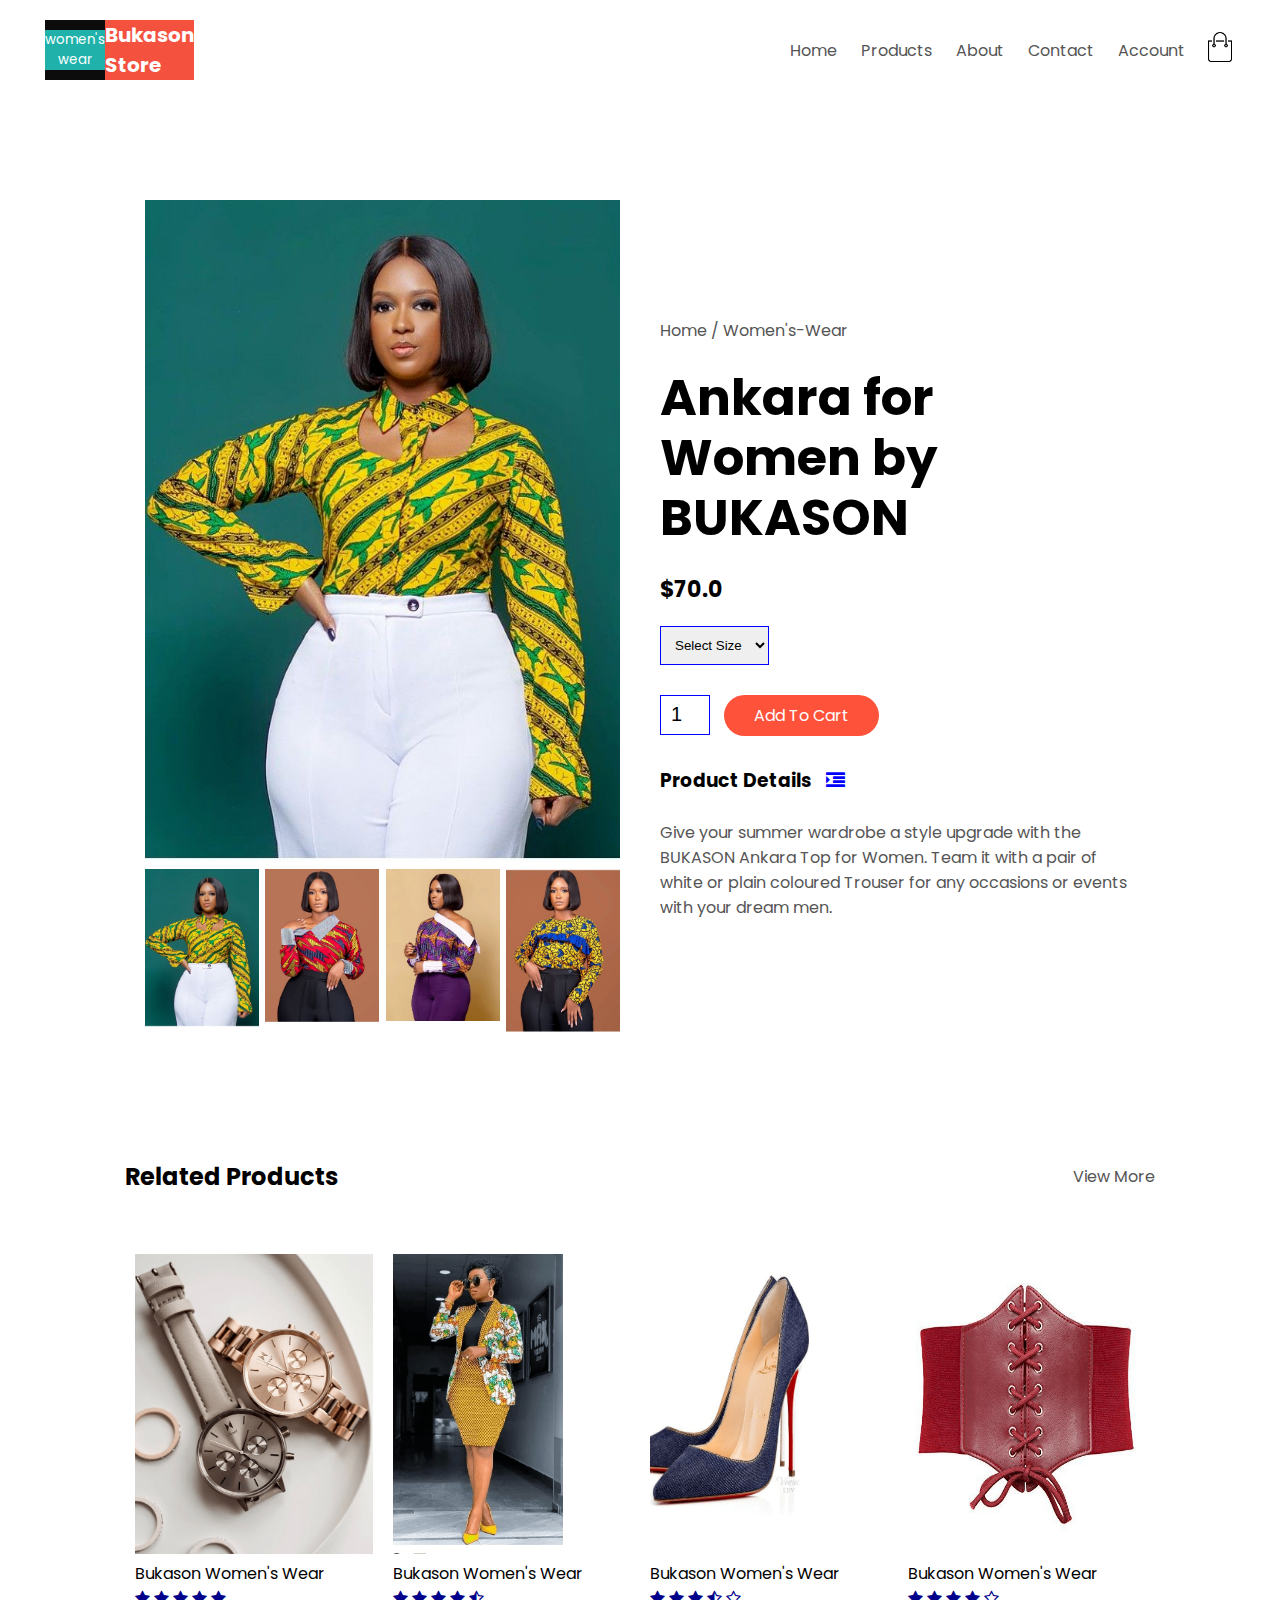
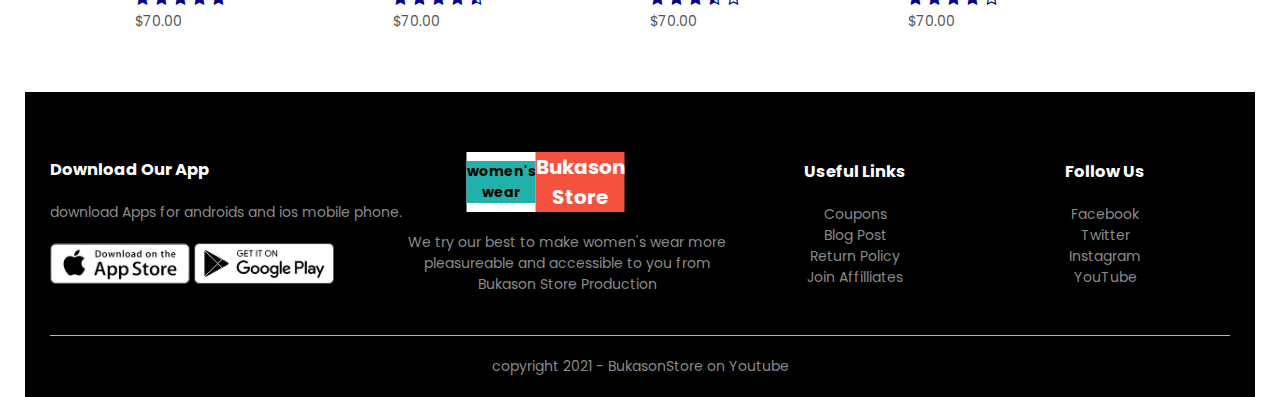
<file: product-detail.html>
<!DOCTYPE html>
<html lang="en">

<head>
    <meta charset="UTF-8">
    <meta http-equiv="X-UA-Compatible" content="IE=edge">
    <meta name="viewport" content="width=, initial-scale=1.0">
    <title>Product-details -- BukasonStore</title>
    <link rel="stylesheet" href="style.css">
    <link href="https://fonts.googleapis.com/css2?family=Poppins:wght@300;400;500;600;700&display=swap"
        rel="stylesheet">
    <link rel="stylesheet" href="https://stackpath.bootstrapcdn.com/font-awesome/4.7.0/css/font-awesome.min.css">
</head>

<body>
    <div class="container">
        <div class="navbar">
            <a href="./index.html">
                <div class="logo-name">
                    <small>women's<br>wear</small>
                    <h2>Bukason<br>Store</h2>
                </div>
            </a>

            <nav>
                <ul id="MenuItems">
                    <li><a href="./index.html">Home</a></li>
                    <li><a href="./product.html">Products</a></li>
                    <li><a href="">About</a></li>
                    <li><a href="">Contact</a></li>
                    <li><a href="./account.html">Account</a></li>
                </ul>
            </nav>
            <a href="./cart.html"><img src="./images/cart.png" height="30px" width="30px"></a>
            <img src="./images/menu.png" class="menu-icon" onclick="menutoggle()">
        </div>

        <!-------- single products details -------->

        <div class="small-container single-product">
            <div class="row">
                <div class="col-2">
                    <img src="./images/gallery-1.png" width="100%" id="ProductImg">

                    <div class="small-img-row">
                        <div class="small-img-col">
                            <img src="./images/gallery-1.png" width="100%" class="small-img">
                        </div>
                        <div class="small-img-col">
                            <img src="./images/gallery-1a.png" width="100%" class="small-img">
                        </div>
                        <div class="small-img-col">
                            <img src="./images/gallery-1b.png" width="100%" class="small-img">
                        </div>
                        <div class="small-img-col">
                            <img src="./images/gallery-1c.png" width="100%" class="small-img">
                        </div>
                    </div>
                </div>
                <div class="col-2">
                    <p>Home / Women's-Wear</p>
                    <h1>Ankara for Women by BUKASON</h1>
                    <h4>$70.0</h4>
                    <select>
                        <option>Select Size</option>
                        <option value="">XXL</option>
                        <option value="">XL</option>
                        <option value="">Large</option>
                        <option value="">Medium</option>
                        <option value="">Small</option>
                    </select>
                    <input type="number" value="1">
                    <a href="" class="btn">Add To Cart</a>

                    <h3>Product Details <i class="fa fa-indent"></i></h3>
                    <br>
                    <p>Give your summer wardrobe a style upgrade with the BUKASON Ankara Top for Women. Team it with
                        a pair
                        of white or plain coloured Trouser for any occasions or events with your dream men.
                    </p>
                </div>
            </div>
        </div>

        <!------------ title ------------->
        <div class="small-container">
            <div class="row row-2">
                <h2>Related Products</h2>
                <p>View More</p>
            </div>
        </div>

        <!----------  products  ----------->
        <div class="small-container">
            <div class="row">
                <div class="col-4">
                    <img src="./images/product-9.png">
                    <h4>Bukason Women's Wear</h4>
                    <div class="ratings">
                        <i class="fa fa-star"></i>
                        <i class="fa fa-star"></i>
                        <i class="fa fa-star"></i>
                        <i class="fa fa-star"></i>
                        <i class="fa fa-star"></i>
                    </div>
                    <p>$70.00</p>
                </div>
                <div class="col-4">
                    <img src="./images/product-10.png">
                    <h4>Bukason Women's Wear</h4>
                    <div class="ratings">
                        <i class="fa fa-star"></i>
                        <i class="fa fa-star"></i>
                        <i class="fa fa-star"></i>
                        <i class="fa fa-star"></i>
                        <i class="fa fa-star-half-o"></i>
                    </div>
                    <p>$70.00</p>
                </div>
                <div class="col-4">
                    <img src="./images/product-11.png">
                    <h4>Bukason Women's Wear</h4>
                    <div class="ratings">
                        <i class="fa fa-star"></i>
                        <i class="fa fa-star"></i>
                        <i class="fa fa-star"></i>
                        <i class="fa fa-star-half-o"></i>
                        <i class="fa fa-star-o"></i>
                    </div>
                    <p>$70.00</p>
                </div>
                <div class="col-4">
                    <img src="./images/product-12.png">
                    <h4>Bukason Women's Wear</h4>
                    <div class="ratings">
                        <i class="fa fa-star"></i>
                        <i class="fa fa-star"></i>
                        <i class="fa fa-star"></i>
                        <i class="fa fa-star"></i>
                        <i class="fa fa-star-o"></i>
                    </div>
                    <p>$70.00</p>
                </div>
            </div>
        </div>



        <!-------------- footer  -------------->
        <div class="footer">
            <div class="container">
                <div class="row">
                    <div class="footer-col-1">
                        <h3>Download Our App</h3>
                        <p>download Apps for androids and ios mobile phone.</p>
                        <div class="app-logo">
                            <img src="./images/app-store.png">
                            <img src="./images/play-store.png">
                        </div>
                    </div>
                    <div class="footer-col-2">
                        <div class="logo-name">
                            <small>women's<br>wear</small>
                            <h2>Bukason<br>Store</h2>
                        </div>
                        <p>We try our best to make women's wear more pleasureable and accessible to you from Bukason
                            Store
                            Production</p>
                    </div>
                    <div class="footer-col-3">
                        <h3>Useful Links</h3>
                        <ul>
                            <li>Coupons</li>
                            <li>Blog Post</li>
                            <li>Return Policy</li>
                            <li>Join Affilliates</li>
                        </ul>
                    </div>
                    <div class="footer-col-4">
                        <h3>Follow Us</h3>
                        <ul>
                            <li>Facebook</li>
                            <li>Twitter</li>
                            <li>Instagram</li>
                            <li>YouTube</li>
                        </ul>
                    </div>
                </div>
                <hr>
                <p class="copyright">copyright 2021 - BukasonStore on Youtube</p>
            </div>
        </div>
        <!------------- js for menu toggle ------------->
        <script>
            var MenuItems = document.getElementById("MenuItems");

            MenuItems.style.maxHeight = "0px";

            function menutoggle() {
                if (MenuItems.style.maxHeight == "0px") {
                    MenuItems.style.maxHeight = "200px";
                }
                else {
                    MenuItems.style.maxHeight = "0px";
                }
            }
        </script>

        <!---------- js for product gallery --------->
        <script>
            var ProductImg = document.getElementById("ProductImg");
            var SmallImg = document.getElementsByClassName("small-img");

            SmallImg[0].onclick = function () {
                ProductImg.src = SmallImg[0].src;
            }
            SmallImg[1].onclick = function () {
                ProductImg.src = SmallImg[1].src;
            }
            SmallImg[2].onclick = function () {
                ProductImg.src = SmallImg[2].src;
            }
            SmallImg[3].onclick = function () {
                ProductImg.src = SmallImg[3].src;
            }
        </script>
</body>

</html>
</file>
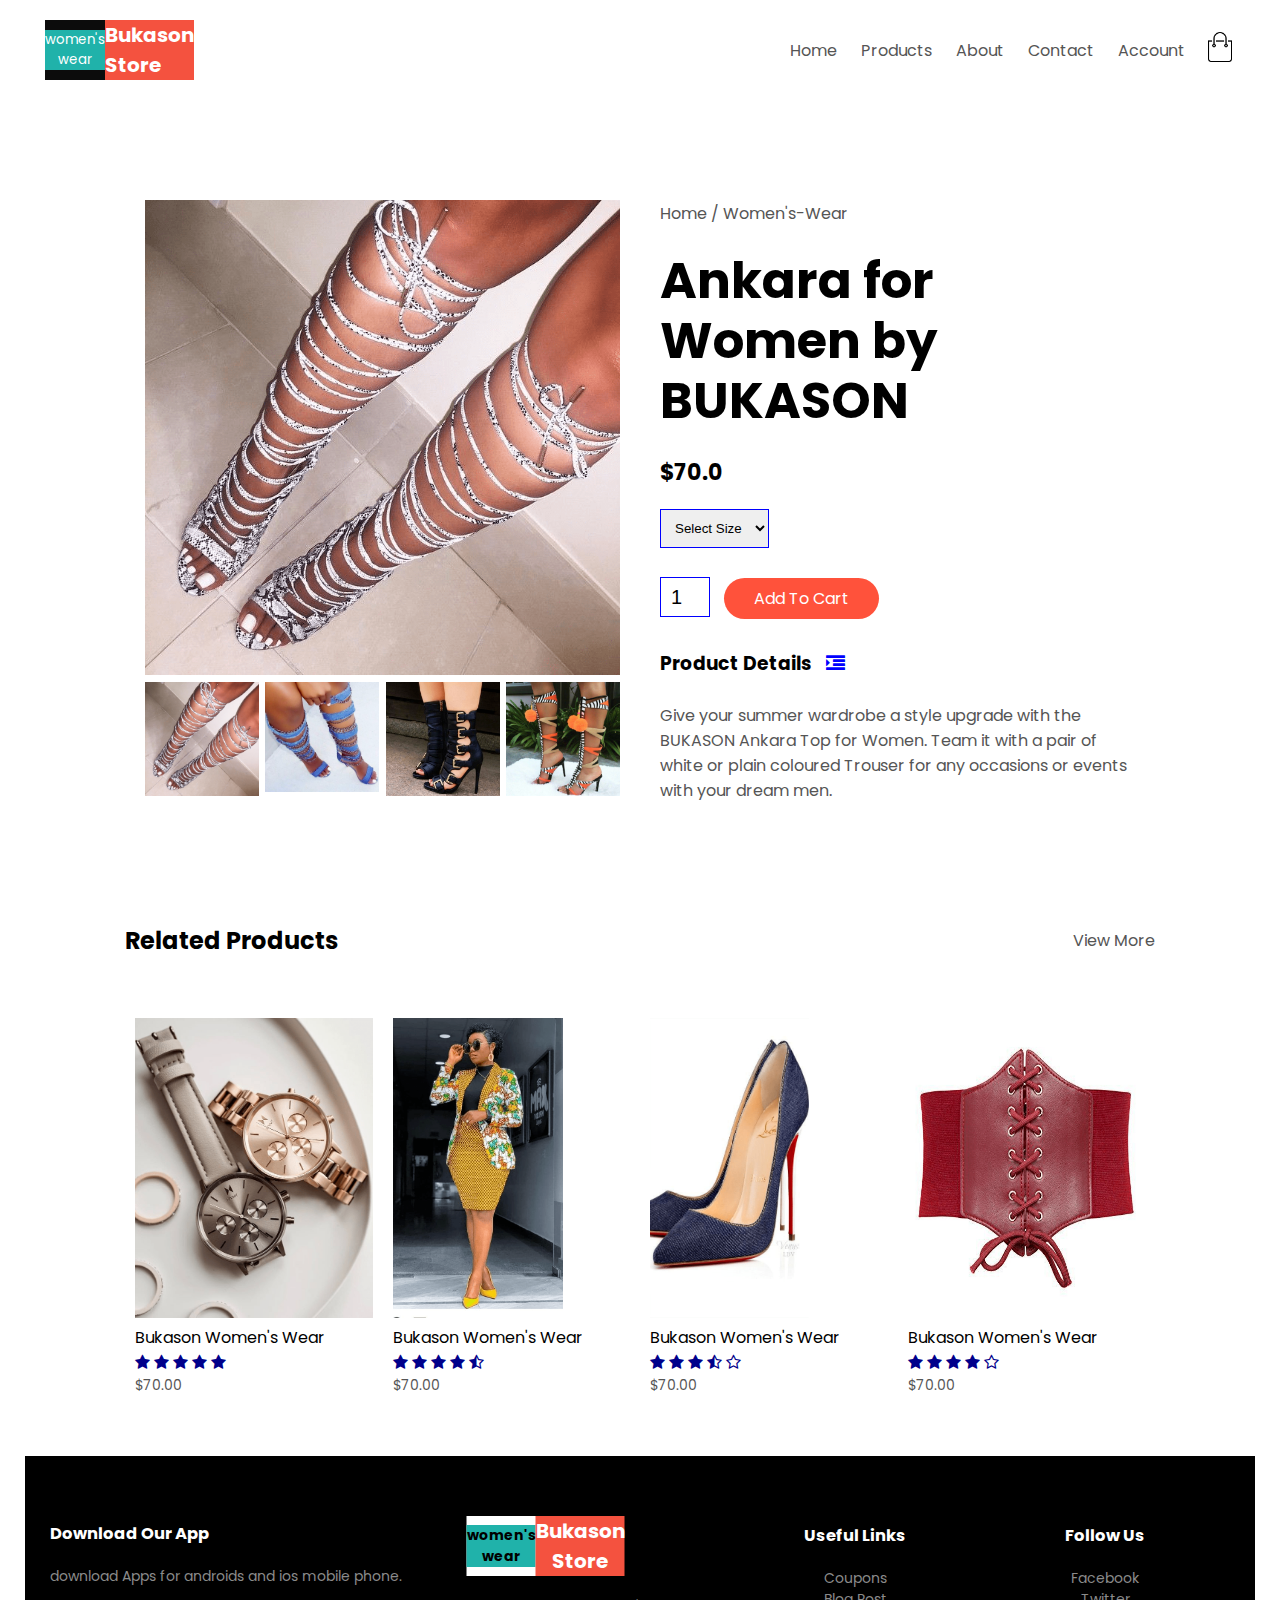
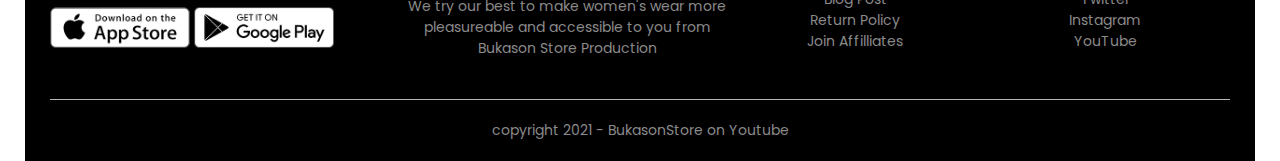
<file: product-details-4.html>
<!DOCTYPE html>
<html lang="en">

<head>
    <meta charset="UTF-8">
    <meta http-equiv="X-UA-Compatible" content="IE=edge">
    <meta name="viewport" content="width=, initial-scale=1.0">
    <title>Product-details -- BukasonStore</title>
    <link rel="stylesheet" href="style.css">
    <link href="https://fonts.googleapis.com/css2?family=Poppins:wght@300;400;500;600;700&display=swap"
        rel="stylesheet">
    <link rel="stylesheet" href="https://stackpath.bootstrapcdn.com/font-awesome/4.7.0/css/font-awesome.min.css">
</head>

<body>
    <div class="container">
        <div class="navbar">
            <a href="./index.html">
                <div class="logo-name">
                    <small>women's<br>wear</small>
                    <h2>Bukason<br>Store</h2>
                </div>
            </a>

            <nav>
                <ul id="MenuItems">
                    <li><a href="./index.html">Home</a></li>
                    <li><a href="./product.html">Products</a></li>
                    <li><a href="">About</a></li>
                    <li><a href="">Contact</a></li>
                    <li><a href="./account.html">Account</a></li>
                </ul>
            </nav>
            <a href="./cart.html"><img src="./images/cart.png" height="30px" width="30px"></a>
            <img src="./images/menu.png" class="menu-icon" onclick="menutoggle()">
        </div>

        <!-------- single products details -------->

        <div class="small-container single-product">
            <div class="row">
                <div class="col-2">
                    <img src="./images/gallery-4.png" width="100%" id="ProductImg">

                    <div class="small-img-row">
                        <div class="small-img-col">
                            <img src="./images/gallery-4.png" width="100%" class="small-img">
                        </div>
                        <div class="small-img-col">
                            <img src="./images/gallery-4a.png" width="100%" class="small-img">
                        </div>
                        <div class="small-img-col">
                            <img src="./images/gallery-4b.png" width="100%" class="small-img">
                        </div>
                        <div class="small-img-col">
                            <img src="./images/gallery-4c.jpeg" width="100%" class="small-img">
                        </div>
                    </div>
                </div>
                <div class="col-2">
                    <p>Home / Women's-Wear</p>
                    <h1>Ankara for Women by BUKASON</h1>
                    <h4>$70.0</h4>
                    <select>
                        <option>Select Size</option>
                        <option value="">XXL</option>
                        <option value="">XL</option>
                        <option value="">Large</option>
                        <option value="">Medium</option>
                        <option value="">Small</option>
                    </select>
                    <input type="number" value="1">
                    <a href="" class="btn">Add To Cart</a>

                    <h3>Product Details <i class="fa fa-indent"></i></h3>
                    <br>
                    <p>Give your summer wardrobe a style upgrade with the BUKASON Ankara Top for Women. Team it with
                        a pair
                        of white or plain coloured Trouser for any occasions or events with your dream men.
                    </p>
                </div>
            </div>
        </div>

        <!------------ title ------------->
        <div class="small-container">
            <div class="row row-2">
                <h2>Related Products</h2>
                <p>View More</p>
            </div>
        </div>

        <!----------  products  ----------->
        <div class="small-container">
            <div class="row">
                <div class="col-4">
                    <img src="./images/product-9.png">
                    <h4>Bukason Women's Wear</h4>
                    <div class="ratings">
                        <i class="fa fa-star"></i>
                        <i class="fa fa-star"></i>
                        <i class="fa fa-star"></i>
                        <i class="fa fa-star"></i>
                        <i class="fa fa-star"></i>
                    </div>
                    <p>$70.00</p>
                </div>
                <div class="col-4">
                    <img src="./images/product-10.png">
                    <h4>Bukason Women's Wear</h4>
                    <div class="ratings">
                        <i class="fa fa-star"></i>
                        <i class="fa fa-star"></i>
                        <i class="fa fa-star"></i>
                        <i class="fa fa-star"></i>
                        <i class="fa fa-star-half-o"></i>
                    </div>
                    <p>$70.00</p>
                </div>
                <div class="col-4">
                    <img src="./images/product-11.png">
                    <h4>Bukason Women's Wear</h4>
                    <div class="ratings">
                        <i class="fa fa-star"></i>
                        <i class="fa fa-star"></i>
                        <i class="fa fa-star"></i>
                        <i class="fa fa-star-half-o"></i>
                        <i class="fa fa-star-o"></i>
                    </div>
                    <p>$70.00</p>
                </div>
                <div class="col-4">
                    <img src="./images/product-12.png">
                    <h4>Bukason Women's Wear</h4>
                    <div class="ratings">
                        <i class="fa fa-star"></i>
                        <i class="fa fa-star"></i>
                        <i class="fa fa-star"></i>
                        <i class="fa fa-star"></i>
                        <i class="fa fa-star-o"></i>
                    </div>
                    <p>$70.00</p>
                </div>
            </div>
        </div>



        <!-------------- footer  -------------->
        <div class="footer">
            <div class="container">
                <div class="row">
                    <div class="footer-col-1">
                        <h3>Download Our App</h3>
                        <p>download Apps for androids and ios mobile phone.</p>
                        <div class="app-logo">
                            <img src="./images/app-store.png">
                            <img src="./images/play-store.png">
                        </div>
                    </div>
                    <div class="footer-col-2">
                        <div class="logo-name">
                            <small>women's<br>wear</small>
                            <h2>Bukason<br>Store</h2>
                        </div>
                        <p>We try our best to make women's wear more pleasureable and accessible to you from Bukason
                            Store
                            Production</p>
                    </div>
                    <div class="footer-col-3">
                        <h3>Useful Links</h3>
                        <ul>
                            <li>Coupons</li>
                            <li>Blog Post</li>
                            <li>Return Policy</li>
                            <li>Join Affilliates</li>
                        </ul>
                    </div>
                    <div class="footer-col-4">
                        <h3>Follow Us</h3>
                        <ul>
                            <li>Facebook</li>
                            <li>Twitter</li>
                            <li>Instagram</li>
                            <li>YouTube</li>
                        </ul>
                    </div>
                </div>
                <hr>
                <p class="copyright">copyright 2021 - BukasonStore on Youtube</p>
            </div>
        </div>
        <!------------- js for menu toggle ------------->
        <script>
            var MenuItems = document.getElementById("MenuItems");

            MenuItems.style.maxHeight = "0px";

            function menutoggle() {
                if (MenuItems.style.maxHeight == "0px") {
                    MenuItems.style.maxHeight = "200px";
                }
                else {
                    MenuItems.style.maxHeight = "0px";
                }
            }
        </script>

        <!---------- js for product gallery --------->
        <script>
            var ProductImg = document.getElementById("ProductImg");
            var SmallImg = document.getElementsByClassName("small-img");

            SmallImg[0].onclick = function () {
                ProductImg.src = SmallImg[0].src;
            }
            SmallImg[1].onclick = function () {
                ProductImg.src = SmallImg[1].src;
            }
            SmallImg[2].onclick = function () {
                ProductImg.src = SmallImg[2].src;
            }
            SmallImg[3].onclick = function () {
                ProductImg.src = SmallImg[3].src;
            }
        </script>
</body>

</html>
</file>
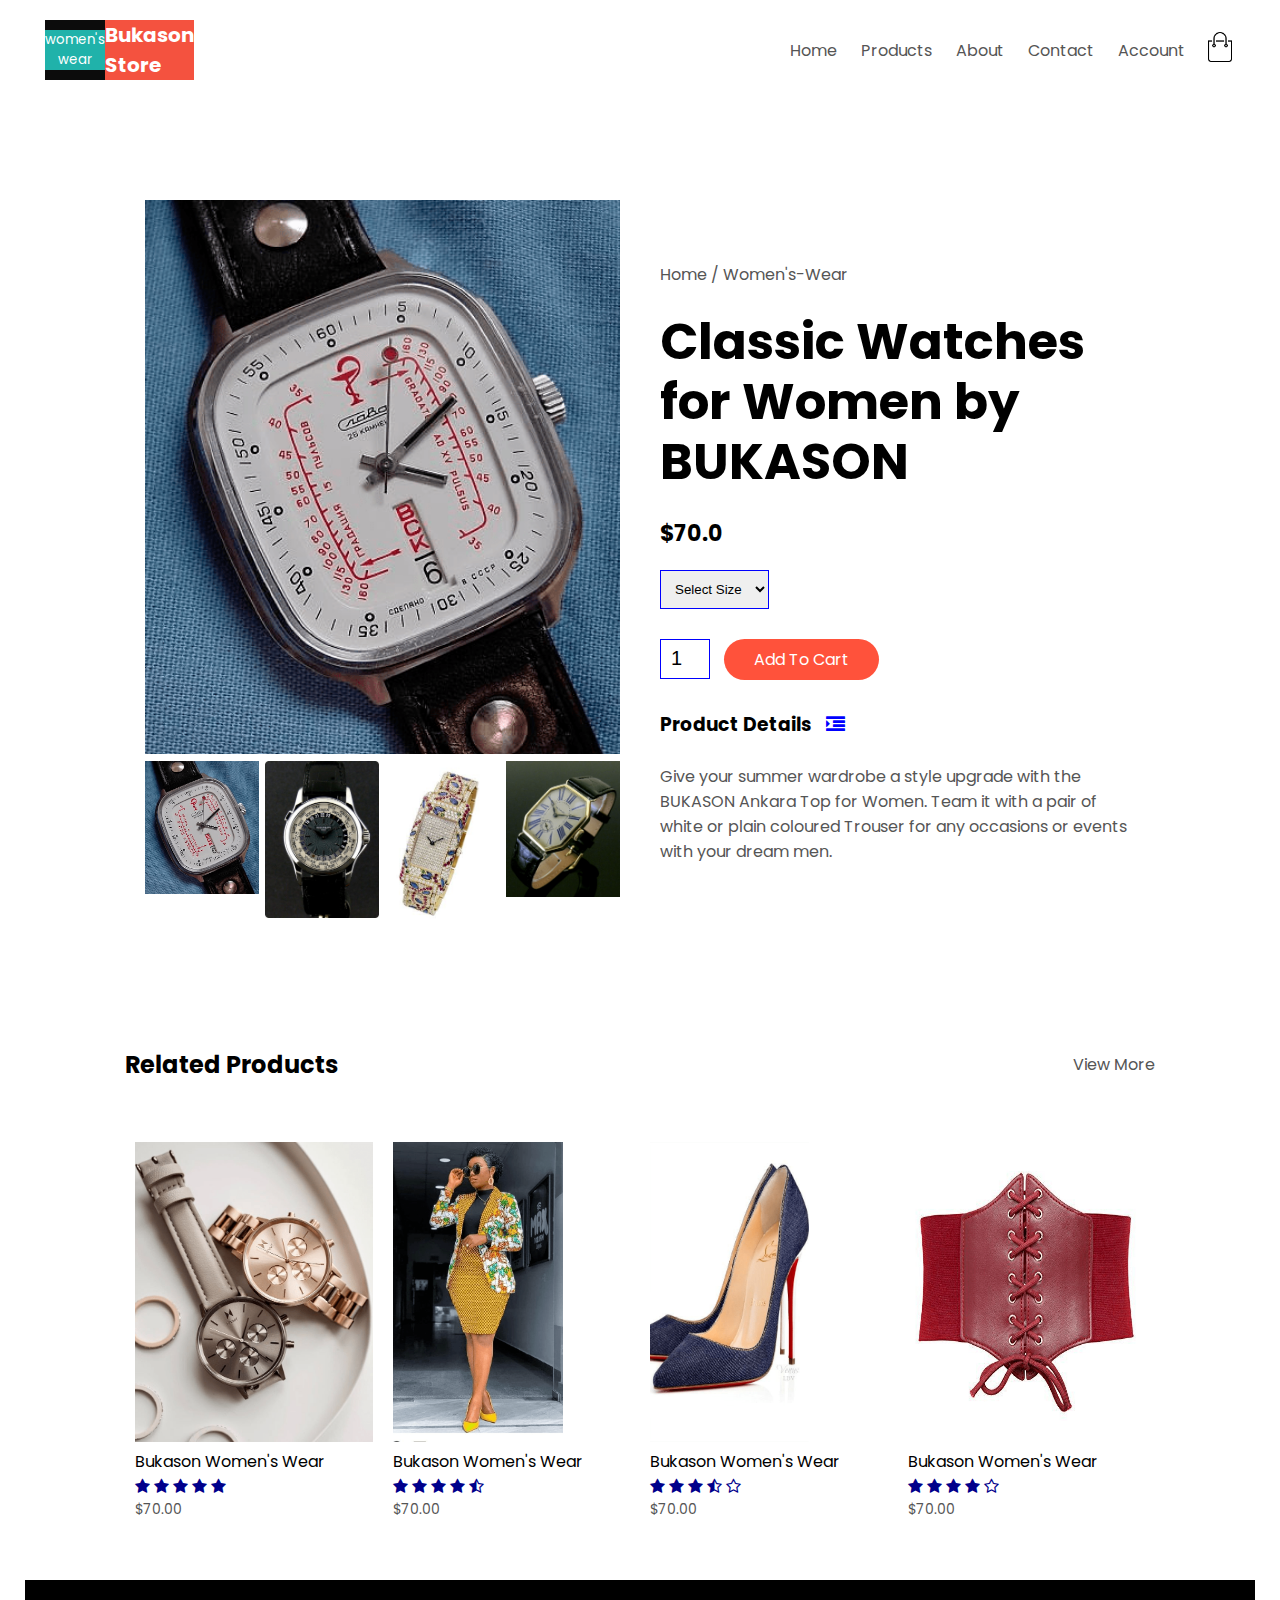
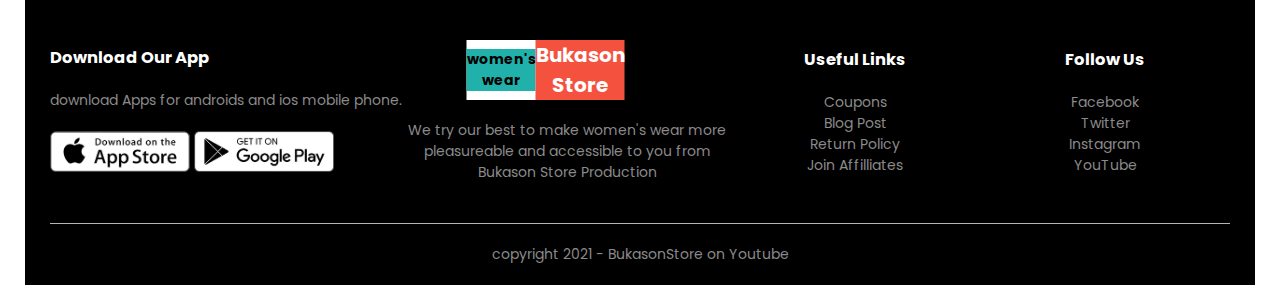
<file: product-detial-5.html>
<!DOCTYPE html>
<html lang="en">

<head>
    <meta charset="UTF-8">
    <meta http-equiv="X-UA-Compatible" content="IE=edge">
    <meta name="viewport" content="width=, initial-scale=1.0">
    <title>Product-details -- BukasonStore</title>
    <link rel="stylesheet" href="style.css">
    <link href="https://fonts.googleapis.com/css2?family=Poppins:wght@300;400;500;600;700&display=swap"
        rel="stylesheet">
    <link rel="stylesheet" href="https://stackpath.bootstrapcdn.com/font-awesome/4.7.0/css/font-awesome.min.css">
</head>

<body>
    <div class="container">
        <div class="navbar">
            <a href="./index.html">
                <div class="logo-name">
                    <small>women's<br>wear</small>
                    <h2>Bukason<br>Store</h2>
                </div>
            </a>

            <nav>
                <ul id="MenuItems">
                    <li><a href="./index.html">Home</a></li>
                    <li><a href="./product.html">Products</a></li>
                    <li><a href="">About</a></li>
                    <li><a href="">Contact</a></li>
                    <li><a href="./account.html">Account</a></li>
                </ul>
            </nav>
            <a href="./cart.html"><img src="./images/cart.png" height="30px" width="30px"></a>
            <img src="./images/menu.png" class="menu-icon" onclick="menutoggle()">
        </div>

        <!-------- single products details -------->

        <div class="small-container single-product">
            <div class="row">
                <div class="col-2">
                    <img src="./images/gallery-5.png" width="100%" id="ProductImg">

                    <div class="small-img-row">
                        <div class="small-img-col">
                            <img src="./images/gallery-5.png" width="100%" class="small-img">
                        </div>
                        <div class="small-img-col">
                            <img src="./images/gallery-5a.png" width="100%" class="small-img">
                        </div>
                        <div class="small-img-col">
                            <img src="./images/gallery-5b.png" width="100%" class="small-img">
                        </div>
                        <div class="small-img-col">
                            <img src="./images/gallery-5c.png" width="100%" class="small-img">
                        </div>
                    </div>
                </div>
                <div class="col-2">
                    <p>Home / Women's-Wear</p>
                    <h1>Classic Watches for Women by BUKASON</h1>
                    <h4>$70.0</h4>
                    <select>
                        <option>Select Size</option>
                        <option value="">XXL</option>
                        <option value="">XL</option>
                        <option value="">Large</option>
                        <option value="">Medium</option>
                        <option value="">Small</option>
                    </select>
                    <input type="number" value="1">
                    <a href="" class="btn">Add To Cart</a>

                    <h3>Product Details <i class="fa fa-indent"></i></h3>
                    <br>
                    <p>Give your summer wardrobe a style upgrade with the BUKASON Ankara Top for Women. Team it with
                        a pair
                        of white or plain coloured Trouser for any occasions or events with your dream men.
                    </p>
                </div>
            </div>
        </div>

        <!------------ title ------------->
        <div class="small-container">
            <div class="row row-2">
                <h2>Related Products</h2>
                <p>View More</p>
            </div>
        </div>

        <!----------  products  ----------->
        <div class="small-container">
            <div class="row">
                <div class="col-4">
                    <img src="./images/product-9.png">
                    <h4>Bukason Women's Wear</h4>
                    <div class="ratings">
                        <i class="fa fa-star"></i>
                        <i class="fa fa-star"></i>
                        <i class="fa fa-star"></i>
                        <i class="fa fa-star"></i>
                        <i class="fa fa-star"></i>
                    </div>
                    <p>$70.00</p>
                </div>
                <div class="col-4">
                    <img src="./images/product-10.png">
                    <h4>Bukason Women's Wear</h4>
                    <div class="ratings">
                        <i class="fa fa-star"></i>
                        <i class="fa fa-star"></i>
                        <i class="fa fa-star"></i>
                        <i class="fa fa-star"></i>
                        <i class="fa fa-star-half-o"></i>
                    </div>
                    <p>$70.00</p>
                </div>
                <div class="col-4">
                    <img src="./images/product-11.png">
                    <h4>Bukason Women's Wear</h4>
                    <div class="ratings">
                        <i class="fa fa-star"></i>
                        <i class="fa fa-star"></i>
                        <i class="fa fa-star"></i>
                        <i class="fa fa-star-half-o"></i>
                        <i class="fa fa-star-o"></i>
                    </div>
                    <p>$70.00</p>
                </div>
                <div class="col-4">
                    <img src="./images/product-12.png">
                    <h4>Bukason Women's Wear</h4>
                    <div class="ratings">
                        <i class="fa fa-star"></i>
                        <i class="fa fa-star"></i>
                        <i class="fa fa-star"></i>
                        <i class="fa fa-star"></i>
                        <i class="fa fa-star-o"></i>
                    </div>
                    <p>$70.00</p>
                </div>
            </div>
        </div>



        <!-------------- footer  -------------->
        <div class="footer">
            <div class="container">
                <div class="row">
                    <div class="footer-col-1">
                        <h3>Download Our App</h3>
                        <p>download Apps for androids and ios mobile phone.</p>
                        <div class="app-logo">
                            <img src="./images/app-store.png">
                            <img src="./images/play-store.png">
                        </div>
                    </div>
                    <div class="footer-col-2">
                        <div class="logo-name">
                            <small>women's<br>wear</small>
                            <h2>Bukason<br>Store</h2>
                        </div>
                        <p>We try our best to make women's wear more pleasureable and accessible to you from Bukason
                            Store
                            Production</p>
                    </div>
                    <div class="footer-col-3">
                        <h3>Useful Links</h3>
                        <ul>
                            <li>Coupons</li>
                            <li>Blog Post</li>
                            <li>Return Policy</li>
                            <li>Join Affilliates</li>
                        </ul>
                    </div>
                    <div class="footer-col-4">
                        <h3>Follow Us</h3>
                        <ul>
                            <li>Facebook</li>
                            <li>Twitter</li>
                            <li>Instagram</li>
                            <li>YouTube</li>
                        </ul>
                    </div>
                </div>
                <hr>
                <p class="copyright">copyright 2021 - BukasonStore on Youtube</p>
            </div>
        </div>
        <!------------- js for menu toggle ------------->
        <script>
            var MenuItems = document.getElementById("MenuItems");

            MenuItems.style.maxHeight = "0px";

            function menutoggle() {
                if (MenuItems.style.maxHeight == "0px") {
                    MenuItems.style.maxHeight = "200px";
                }
                else {
                    MenuItems.style.maxHeight = "0px";
                }
            }
        </script>

        <!---------- js for product gallery --------->
        <script>
            var ProductImg = document.getElementById("ProductImg");
            var SmallImg = document.getElementsByClassName("small-img");

            SmallImg[0].onclick = function () {
                ProductImg.src = SmallImg[0].src;
            }
            SmallImg[1].onclick = function () {
                ProductImg.src = SmallImg[1].src;
            }
            SmallImg[2].onclick = function () {
                ProductImg.src = SmallImg[2].src;
            }
            SmallImg[3].onclick = function () {
                ProductImg.src = SmallImg[3].src;
            }
        </script>
</body>

</html>
</file>
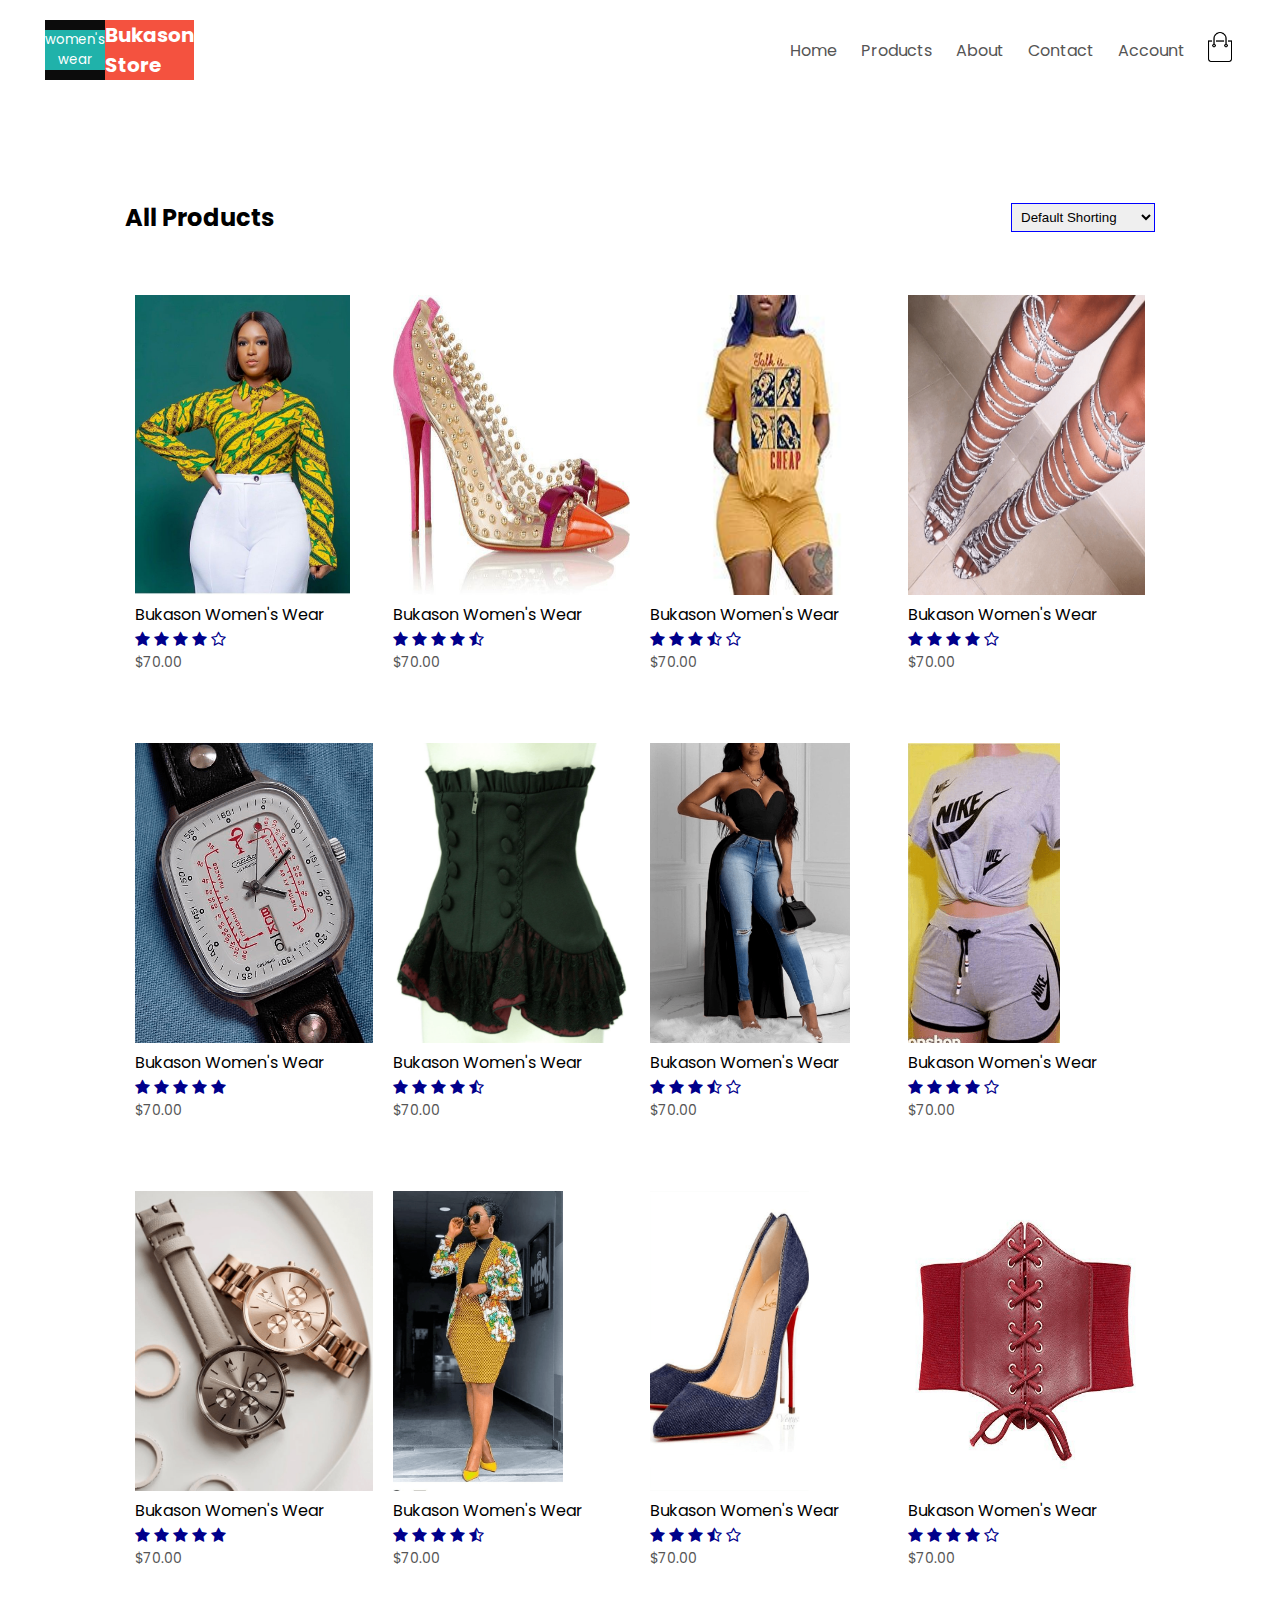
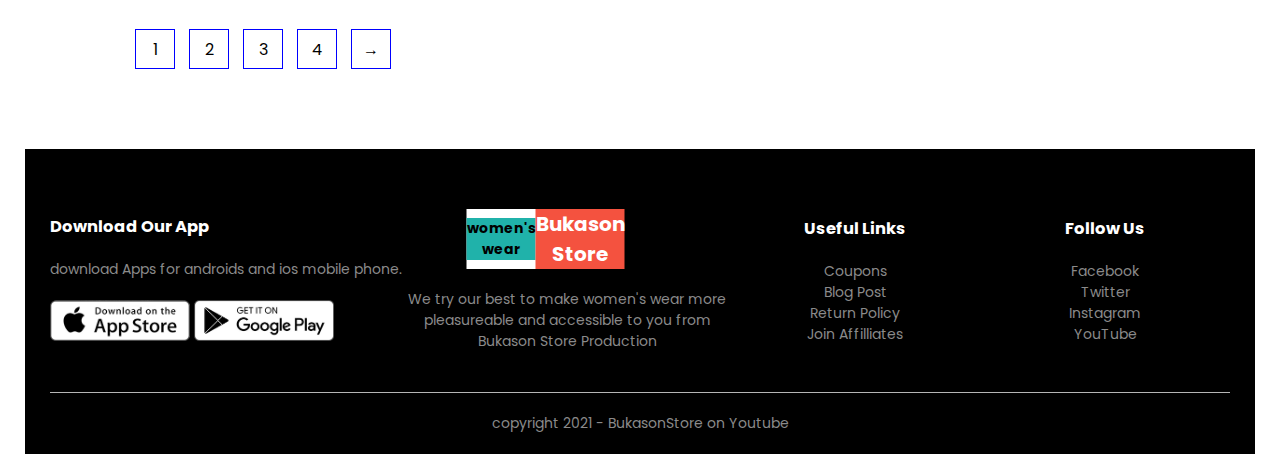
<file: product.html>
<!DOCTYPE html>
<html lang="en">

<head>
    <meta charset="UTF-8">
    <meta http-equiv="X-UA-Compatible" content="IE=edge">
    <meta name="viewport" content="width=, initial-scale=1.0">
    <title>All Products -- BukasonStore</title>
    <link rel="stylesheet" href="style.css">
    <link href="https://fonts.googleapis.com/css2?family=Poppins:wght@300;400;500;600;700&display=swap"
        rel="stylesheet">
    <link rel="stylesheet" href="https://stackpath.bootstrapcdn.com/font-awesome/4.7.0/css/font-awesome.min.css">
</head>

<div class="container">
    <div class="navbar">
        <a href="./index.html">
            <div class="logo-name">
                <small>women's<br>wear</small>
                <h2>Bukason<br>Store</h2>
            </div>
        </a>

        <nav>
            <ul id="MenuItems">
                <li><a href="./index.html">Home</a></li>
                <li><a href="./product.html">Products</a></li>
                <li><a href="">About</a></li>
                <li><a href="">Contact</a></li>
                <li><a href="./account.html">Account</a></li>
            </ul>
        </nav>
        <a href="./cart.html"><img src="./images/cart.png" height="30px" width="30px"></a>
        <img src="./images/menu.png" class="menu-icon" onclick="menutoggle()">
    </div>


    <div class="featured">
        <div class="small-container">

            <div class="row row-2">
                <h2>All Products</h2>
                <select>
                    <option>Default Shorting</option>
                    <option>Short by price</option>
                    <option>Short by popularity</option>
                    <option>Short by rating</option>
                    <option>Short by sale</option>
                </select>
            </div>

            <div class="row">
                <div class="col-4">
                    <img src="./images/product-1.png">
                    <h4>Bukason Women's Wear</h4>
                    <div class="ratings">
                        <i class="fa fa-star"></i>
                        <i class="fa fa-star"></i>
                        <i class="fa fa-star"></i>
                        <i class="fa fa-star"></i>
                        <i class="fa fa-star-o"></i>
                    </div>
                    <p>$70.00</p>
                </div>
                <div class="col-4">
                    <img src="./images/product-2.png">
                    <h4>Bukason Women's Wear</h4>
                    <div class="ratings">
                        <i class="fa fa-star"></i>
                        <i class="fa fa-star"></i>
                        <i class="fa fa-star"></i>
                        <i class="fa fa-star"></i>
                        <i class="fa fa-star-half-o"></i>
                    </div>
                    <p>$70.00</p>
                </div>
                <div class="col-4">
                    <img src="./images/product-3.png">
                    <h4>Bukason Women's Wear</h4>
                    <div class="ratings">
                        <i class="fa fa-star"></i>
                        <i class="fa fa-star"></i>
                        <i class="fa fa-star"></i>
                        <i class="fa fa-star-half-o"></i>
                        <i class="fa fa-star-o"></i>
                    </div>
                    <p>$70.00</p>
                </div>
                <div class="col-4">
                    <img src="./images/product-4.png">
                    <h4>Bukason Women's Wear</h4>
                    <div class="ratings">
                        <i class="fa fa-star"></i>
                        <i class="fa fa-star"></i>
                        <i class="fa fa-star"></i>
                        <i class="fa fa-star"></i>
                        <i class="fa fa-star-o"></i>
                    </div>
                    <p>$70.00</p>
                </div>
            </div>
            <div class="row">
                <div class="col-4">
                    <img src="./images/product-5.png">
                    <h4>Bukason Women's Wear</h4>
                    <div class="ratings">
                        <i class="fa fa-star"></i>
                        <i class="fa fa-star"></i>
                        <i class="fa fa-star"></i>
                        <i class="fa fa-star"></i>
                        <i class="fa fa-star"></i>
                    </div>
                    <p>$70.00</p>
                </div>
                <div class="col-4">
                    <img src="./images/product-6.png">
                    <h4>Bukason Women's Wear</h4>
                    <div class="ratings">
                        <i class="fa fa-star"></i>
                        <i class="fa fa-star"></i>
                        <i class="fa fa-star"></i>
                        <i class="fa fa-star"></i>
                        <i class="fa fa-star-half-o"></i>
                    </div>
                    <p>$70.00</p>
                </div>
                <div class="col-4">
                    <img src="./images/product-7.png">
                    <h4>Bukason Women's Wear</h4>
                    <div class="ratings">
                        <i class="fa fa-star"></i>
                        <i class="fa fa-star"></i>
                        <i class="fa fa-star"></i>
                        <i class="fa fa-star-half-o"></i>
                        <i class="fa fa-star-o"></i>
                    </div>
                    <p>$70.00</p>
                </div>
                <div class="col-4">
                    <img src="./images/product-8.png">
                    <h4>Bukason Women's Wear</h4>
                    <div class="ratings">
                        <i class="fa fa-star"></i>
                        <i class="fa fa-star"></i>
                        <i class="fa fa-star"></i>
                        <i class="fa fa-star"></i>
                        <i class="fa fa-star-o"></i>
                    </div>
                    <p>$70.00</p>
                </div>
            </div>
            <div class="row">
                <div class="col-4">
                    <img src="./images/product-9.png">
                    <h4>Bukason Women's Wear</h4>
                    <div class="ratings">
                        <i class="fa fa-star"></i>
                        <i class="fa fa-star"></i>
                        <i class="fa fa-star"></i>
                        <i class="fa fa-star"></i>
                        <i class="fa fa-star"></i>
                    </div>
                    <p>$70.00</p>
                </div>
                <div class="col-4">
                    <img src="./images/product-10.png">
                    <h4>Bukason Women's Wear</h4>
                    <div class="ratings">
                        <i class="fa fa-star"></i>
                        <i class="fa fa-star"></i>
                        <i class="fa fa-star"></i>
                        <i class="fa fa-star"></i>
                        <i class="fa fa-star-half-o"></i>
                    </div>
                    <p>$70.00</p>
                </div>
                <div class="col-4">
                    <img src="./images/product-11.png">
                    <h4>Bukason Women's Wear</h4>
                    <div class="ratings">
                        <i class="fa fa-star"></i>
                        <i class="fa fa-star"></i>
                        <i class="fa fa-star"></i>
                        <i class="fa fa-star-half-o"></i>
                        <i class="fa fa-star-o"></i>
                    </div>
                    <p>$70.00</p>
                </div>
                <div class="col-4">
                    <img src="./images/product-12.png">
                    <h4>Bukason Women's Wear</h4>
                    <div class="ratings">
                        <i class="fa fa-star"></i>
                        <i class="fa fa-star"></i>
                        <i class="fa fa-star"></i>
                        <i class="fa fa-star"></i>
                        <i class="fa fa-star-o"></i>
                    </div>
                    <p>$70.00</p>
                </div>
            </div>

            <div class="page-btn">
                <span>1</span>
                <span>2</span>
                <span>3</span>
                <span>4</span>
                <span>&#8594;</span>
            </div>
        </div>
    </div>



    <!-------------- footer  -------------->
    <div class="footer">
        <div class="container">
            <div class="row">
                <div class="footer-col-1">
                    <h3>Download Our App</h3>
                    <p>download Apps for androids and ios mobile phone.</p>
                    <div class="app-logo">
                        <img src="./images/app-store.png">
                        <img src="./images/play-store.png">
                    </div>
                </div>
                <div class="footer-col-2">
                    <div class="logo-name">
                        <small>women's<br>wear</small>
                        <h2>Bukason<br>Store</h2>
                    </div>
                    <p>We try our best to make women's wear more pleasureable and accessible to you from Bukason
                        Store
                        Production</p>
                </div>
                <div class="footer-col-3">
                    <h3>Useful Links</h3>
                    <ul>
                        <li>Coupons</li>
                        <li>Blog Post</li>
                        <li>Return Policy</li>
                        <li>Join Affilliates</li>
                    </ul>
                </div>
                <div class="footer-col-4">
                    <h3>Follow Us</h3>
                    <ul>
                        <li>Facebook</li>
                        <li>Twitter</li>
                        <li>Instagram</li>
                        <li>YouTube</li>
                    </ul>
                </div>
            </div>
            <hr>
            <p class="copyright">copyright 2021 - BukasonStore on Youtube</p>
        </div>
    </div>
    <!------------- js for menu toggle ------------->
    <script>
        var MenuItems = document.getElementById("MenuItems");

        MenuItems.style.maxHeight = "0px";

        function menutoggle() {
            if (MenuItems.style.maxHeight == "0px") {
                MenuItems.style.maxHeight = "200px";
            }
            else {
                MenuItems.style.maxHeight = "0px";
            }
        }
    </script>
    </body>

</html>
</file>
<file: style.css>
*{
    margin: 0;
    padding: 0;
    box-sizing: border-box;
}
body{
    font-family: 'Poppins', sans-serif;
}
.logo-name{
    display: inline-block;
    /* margin: 30px; */
    display: flex;
    align-items: center;
    background: #0c0c0c;
    padding: 0;
    width: 125px;
    color: #fff;
}
.logo-name small{
     background: lightseagreen;
     text-align: center;
}
.logo-name h2{
    font-size: 20px;
    background: #f4523f;
}
.navbar{
    display: flex;
    align-items: center;
    padding: 20px;
}
nav{
    flex: 1;
    text-align: right;
}
nav ul{
    display: inline-block;
    list-style-type: none;
}
nav ul li{
    display: inline-block;
    margin-right: 20px;
}
a{
    text-decoration: none;
    color: #555;
}
p{
    color: #555;
}
.container{
    max-width: 1300px;
    margin: auto;
    padding-left: 25px;
    padding-right: 25px;
}
.row{
    display: flex;
    justify-content: space-around;
    align-items: center;
    flex-wrap: wrap;
}
.col-2{
    flex-basis: 50%;
    min-width: 300px;
}
.col-2 img{
    max-width: 100%;
    padding: 50px 0;
}
.col-2 h1{
    font-size: 50px;
    line-height: 60px;
    margin: 25px 0;
}
.btn{
    display: inline-block;
    background: #ff523b;
    padding: 8px 30px;
    border-radius: 30px;
    color: #fff;
    margin: 30px 0;
    transition: background 0.5s;
}
.btn:hover{
    background: #563434;
}
.header{
    background: radial-gradient(#fff, lightblue);
}
.header .row{
    padding: 70px 0;
}

/* -------------  category -------------- */
.category{
    margin: 70px 0;
}
.small-container{
    max-width: 1080px;
    margin: auto;
    padding-left: 25px;
    padding-right: 25px;
}
.col-3{
    flex-basis: 30%;
    min-width: 250px;
    margin-bottom: 30px;
}
.col-3 img{
    max-width: 100%;
}

/*-------------- Featured Products ------------ */
.col-4{
    flex-basis: 25%;
    min-width: 250px;
    padding: 10px;
    margin-bottom: 50px;
    transition: transform 0.5s;
}
.col-4:hover{
    transform: translateY(-5px);
}
.col-4 img{
    max-width: 100%;
    height: 300px;
}
.col-4 h2{
    color: #555;
}
.col-4 p{
    font-weight: 600px;
    font-size: 14px;
}
.ratings{
    color: darkblue;
}
.title{
    text-align: center;
    margin: 0 auto 80px;
    position: relative; 
    line-height: 60px;
}
.title::after{
    content: '';
    width: 80px;
    height: 5px;
    background: blue;
    border-radius: 5px;
    position: absolute;
    bottom: 0;
    left: 50%;
    transform: translateX(-50%);
}
h4{
    font-weight: normal;
}

/* --------- offer ----------- */
.offer{
    background: radial-gradient(#fff, lightblue);
    margin-top: 80px;
    padding: 30px 0;
}
.col-2 .offer-img{
    padding: 50px;
}
.offer small{
    color: #555;
}

/* -------- testimonial -------- */
.testimonial{
    padding-top: 100px;
}
.testimonial .col-3{
    text-align: center;
    padding: 40px 20px;
    box-shadow: 0 0 20px 0px rgba(0, 0, 0, 0.1) ;
    cursor: pointer;
    transition: transform 0.5s;
}
.testimonial .col-3:hover{
    transform: translateY(-10px);
}
.testimonial .col-3 img{
    width: 50px;
    margin-top: 20px;
    border-radius: 50%;
}
.col-3 p{
    font-size: 12px;
    margin: 12px 0;
    color: #777;
}
.testimonial .col-3 h3{
    font-weight: 600;
    font-size: 16px;
    color: #555;
}
.fa.fa-quote-left{
    font-size: 34px;
    color: darkblue;
}

 /* <!------------ brands  ---------------> */
.brands{
    margin: 100px auto;
}
.col-5{
    width: 160px;
}
.col-5 img{
    max-width: 100%;
    filter: grayscale(100%);
    cursor: pointer;
}
.col-5 img:hover{
    filter: grayscale(0);
}

/* -------------  Footer -------------- */
.footer{
    background: #000;
    color: #8a8a8a;
    font-size: 14px;
    padding: 60px 0 20px;
}
.footer p{
    color: #8a8a8a;
}
.footer h3{
    color: #fff;
    margin-bottom: 20px;
}

.footer-col-1, .footer-col-2, .footer-col-3, .footer-col-4{
    min-width: 250px;
    margin-bottom: 20px;
}
.footer-col-1{
    flex-basis: 30%;
}
.app-logo{
    margin-top: 20px;

}
.app-logo img{
    width: 140px;
}
.footer-col-2{
    flex: 1;
    text-align: center;
}
.footer-col-2 .logo-name{
    background: #fff;
    transform: translateX(50%);
    margin-bottom: 20px;
}
.footer-col-2 .logo-name small{
    color: #000;
    font-size: 14px;
    font-weight: bold;
}
.footer-col-3, .footer-col-4{
    flex-basis: 12%;
    text-align: center;
}
ul{
    list-style-type: none;
}
/* ul li a{ */
    /* color: #fff; */
/* } */
hr{
    border: none;
    height: 1px;
    margin: 20px 0;
    background: #b5b5b5;
}
.copyright{
    text-align: center;
}
.menu-icon{
    width: 28px;
    margin-left: 20px;
    display: none;
}


/* ------- media Querry for menu ---------- */
@media only screen and (max-width: 800px){
    nav ul{
        position: absolute;
        top: 70px;
        left: 0;
        background: #333;
        width: 100%;
        overflow: hidden;
        transition: max-height 1s;
    }
    nav ul li{
        display: block;
        margin-right: 50px;
        margin-top: 10px;
        margin-bottom: 10px;
    }
    nav ul li a{
        color: #fff;
    }
    .menu-icon{
        display: block;
        cursor: pointer;
    }
} 

/* ------------ all products page ---------- */

.row-2{
    justify-content: space-between;
    margin: 100px auto 50px;
}
select{
    border: 1px solid blue;
    padding: 5px;
}
select:focus{
    outline: none;
}
.page-btn{
    margin: 0 auto 80px;
}
.page-btn span{
    display: inline-block;
    border: 1px solid blue;
    margin-left: 10px;
    width: 40px;
    height: 40px;
    text-align: center;
    line-height: 40px;
    cursor: pointer;
}
.page-btn span:hover{
    background: blue;
    color: #fff;
}

/* ---------- Single Product details---------------- */
.single-product{
    margin-top: 80px;
}
.single-product .col-2 img{
    padding: 0;
}
.single-product .col-2{
    padding: 20px;
}
.single-product h4{
    margin: 20px 0;
    font-size: 22px;
    font-weight: bold;
}
.single-product select{
    display: block;
    padding: 10px;
    margin-top: 20px;
}
.single-product input{
    width: 50px;
    height: 40px;
    padding-left: 10px;
    font-size: 20px;
    margin-right: 10px;
    border: 1px solid blue;
}
input:focus{
    outline: none;
}
.single-product .fa{
    color: blue;
    margin-left: 10px;
}
.small-img-row{
    display: flex;
    justify-content: space-between;
}
.small-img-col{
    flex-basis: 24%;
    cursor: pointer;
}

/* ------ cart items ----------- */

.cart-page{
    margin: 80px auto;
}
table{
    width: 100%;
    border-collapse: collapse;
}
.cart-info{
    display: flex;
    flex-wrap: wrap;
}
th{
    text-align: left;
    padding: 5px;
    color: #fff;
    background: blue;
    font-weight: normal;
}
td{
    padding: 10px 5px;
}
td input{
    width: 40px;
    height: 30px;
    padding: 5px;
}
td a{
    color: blue;
    font-size: 12px;
}
td img{
    width: 80px;
    /* height: 80px; */
    margin-right: 10px;
}
.total-price{
    display: flex;
    justify-content: flex-end;
}
.total-price table{
    border-top: 3px solid blue;
    width: 100%;
    max-width: 400px;
}
td:last-child{
    text-align: right;
}
th:last-child{
    text-align: right;
}

/* ----------  Account-Page ------------*/
.account-page{
    padding: 50px 0;
    background: radial-gradient(#fff, lightblue);
}
.form-container{
    background: #fff;
    width: 300px;
    height: 400px;
    position: relative;
    text-align: center;
    padding: 20px 0;
    margin: auto;
    box-shadow: 0 0 20px 0 rgba(0, 0, 0, 0.1);
    overflow: hidden;
}
.form-container span{
    font-weight: bold;
    padding: 0 10px;
    color: #555;
    cursor: pointer;
    width: 100px;
    display: inline-block;
}
.form-btn{
    display: inline-block;
}
.form-container form{
    max-width: 300px;
    padding: 0 20px;
    position: absolute;
    top: 130px;
    transition: transform 1s;
}
form input{
    width: 100%;
    height: 30px;
    margin: 10px 0;
    padding: 0 10px;
    border: 1px solid #ccc;
}
form .btn{
    width: 100%;
    border: none;
    cursor: pointer;
    margin: 10px 0;
}
form .btn:focus{
    outline: none;
}
#LoginForm{
    left: -300px;
}
#RegForm{
    left: 0;
}
form a{
    font-size: 12px;
}
#Indicator{
    width: 100px;
    border: none;
    background: blue;
    height: 3px;
    margin-top: 8px;
    transform: translateX(100px);
    transition: transform 1s;
}













/* ------- media query for less than 600 screen size--------- */
@media only screen and (max-width:600px){
    .row{
        text-align: center;
    }
    .col-2, .col-3, .col-4{
        flex-basis: 100%;
    }
    .single-product .row{
        text-align: left;
    }
    .single-product .col-2{
        padding: 20px 0;
    }
    .single-product h1{
        font-size: 26px;
        line-height: 32px;
    }
    .cart-info p{
        display: none;
    }
}
</file>
